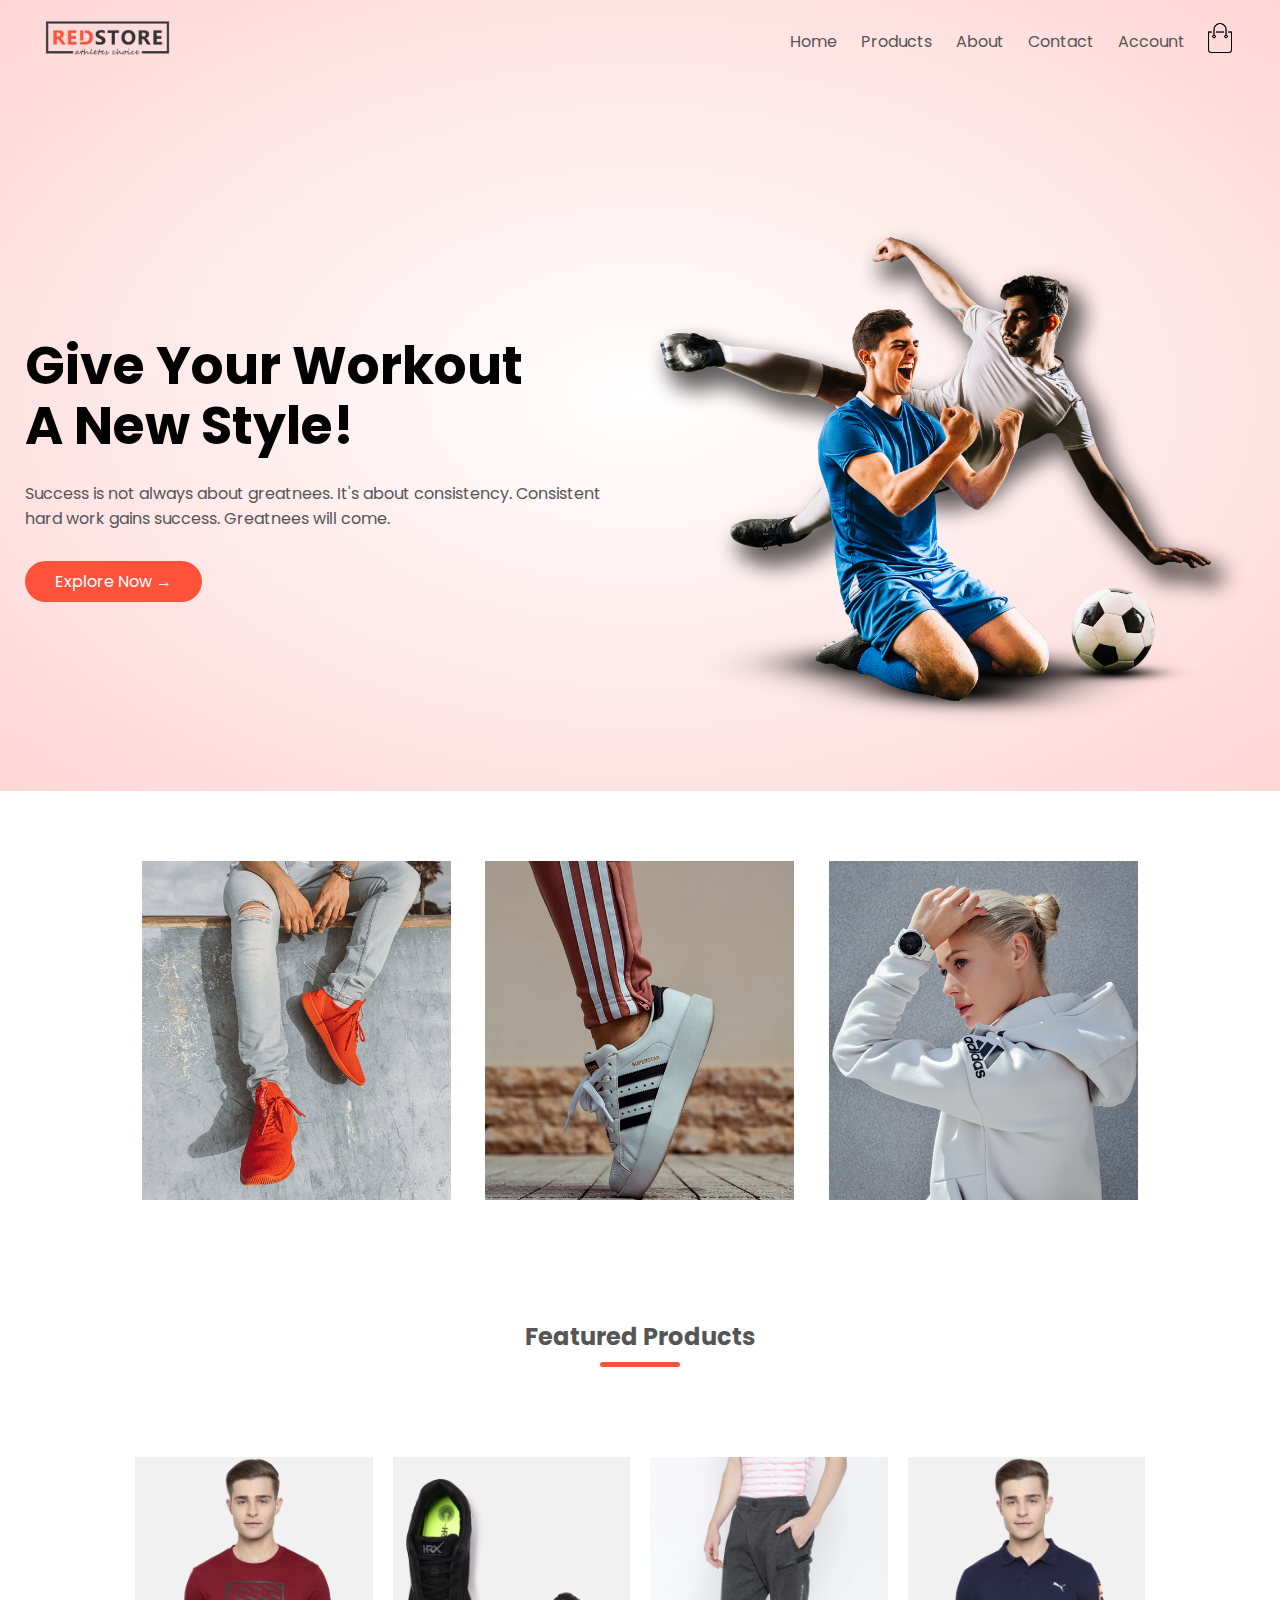
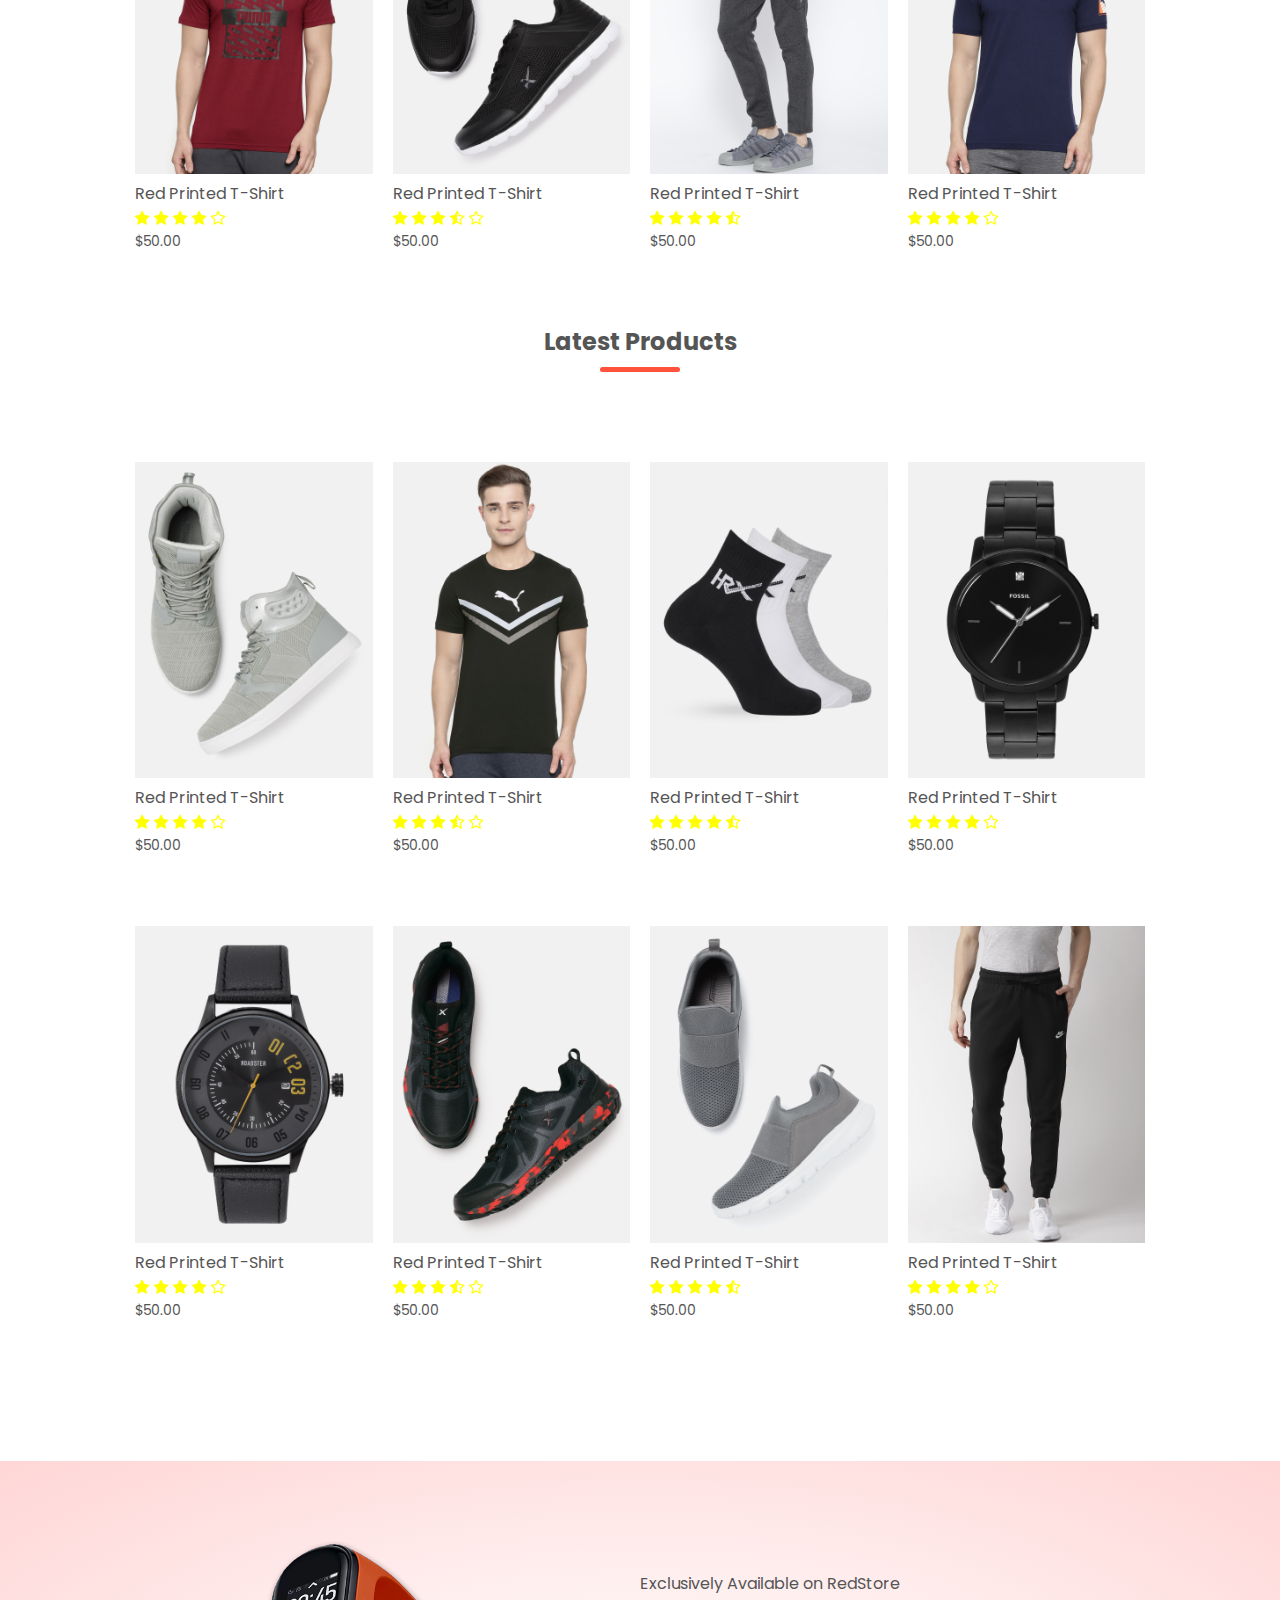
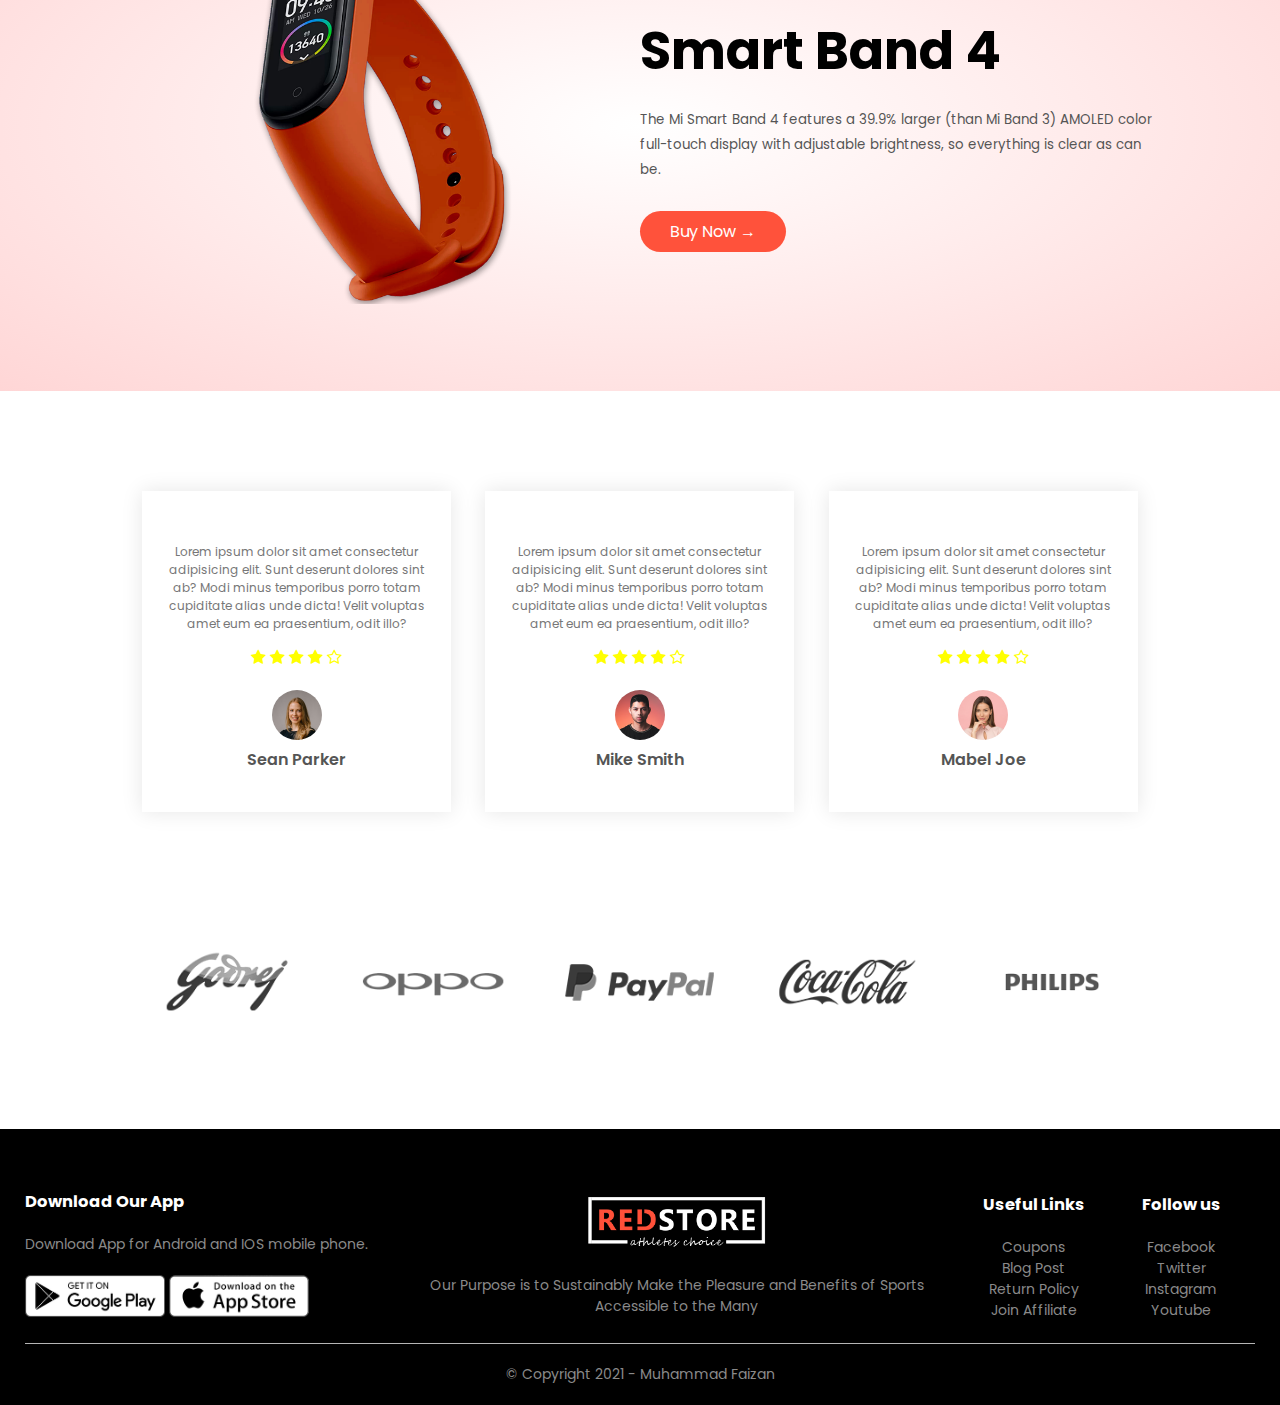
<file: index.html>
<!DOCTYPE html>
<html lang="en">

<head>
    <meta charset="UTF-8">
    <meta http-equiv="X-UA-Compatible" content="IE=edge">
    <meta name="viewport" content="width=device-width, initial-scale=1.0">
    <title>RedStore</title>
    <link rel="stylesheet" href="style.css">

    <!-- Google font link-->
    <link rel="preconnect" href="https://fonts.googleapis.com">
    <link rel="preconnect" href="https://fonts.gstatic.com" crossorigin>
    <link href="https://fonts.googleapis.com/css2?family=Poppins:wght@300;400;500;600;700&display=swap"
        rel="stylesheet">


    <!-- Font Awesome Link -->
    <link rel="stylesheet" href="https://cdnjs.cloudflare.com/ajax/libs/font-awesome/4.7.0/css/font-awesome.min.css"
        integrity="sha256-eZrrJcwDc/3uDhsdt61sL2oOBY362qM3lon1gyExkL0=" crossorigin="anonymous" />
</head>

<body>
        <div class="header">
        <div class="container">
            <div class="navbar">
                <div class="logo">
                   <a href="index.html"> <img src="images/logo.png" width="125px"></a>
                </div>
                <nav>
                    <ul id="MenuItems">
                        <li><a href="index.html">Home</a></li>
                        <li><a href="products.html">Products</a></li>
                        <li><a href="#">About</a></li>
                        <li><a href="#">Contact</a></li>
                        <li><a href="account.html">Account</a></li>
                    </ul>
                </nav>
                <a href="cart.html"> <img src="images/cart.png" width="30px"></a>
                <img src="images/menu.png" class="menu-icon" onclick="menutoggle()">
            </div>

            <div class="row">
                <div class="col-2">
                    <h1>Give Your Workout <br /> A New Style!</h1>
                    <p>Success is not always about greatnees. It's about consistency. Consistent <br />hard work
                        gains success. Greatnees will come.</p>
                    <a href="" class="btn">Explore Now &#8594; </a>
                </div>
                <div class="col-2">
                    <img src="images/image1.png">
                </div>
            </div>
        </div>
    </div>

    <!-- -------------------Featured Categories--------------------------- -->

    <div class="categories">
        <div class="small-container">
            <div class="row">
                <div class="col-3">
                    <img src="images/category-1.jpg">
                </div>
                <div class="col-3">
                    <img src="images/category-2.jpg">
                </div>
                <div class="col-3">
                    <img src="images/category-3.jpg">
                </div>
            </div>
        </div>
    </div>


    <!-- -------------------Featured Products--------------------------- -->

    <div class="small-container">
        <h2 class="title">Featured Products</h2>
        <div class="row">
            <div class="col-4">
               <a href="productDetail.html"> <img src="images/product-1.jpg"></a>
               <a href="productDetail.html">  <h4>Red Printed T-Shirt</h4></a>
                <div class="rating">
                    <i class="fa fa-star"></i>
                    <i class="fa fa-star"></i>
                    <i class="fa fa-star"></i>
                    <i class="fa fa-star"></i>
                    <i class="fa fa-star-o"></i>
                </div>
                <p>$50.00</p>
            </div>
            <div class="col-4">
                <img src="images/product-2.jpg">
                <h4>Red Printed T-Shirt</h4>
                <div class="rating">
                    <i class="fa fa-star"></i>
                    <i class="fa fa-star"></i>
                    <i class="fa fa-star"></i>
                    <i class="fa fa-star-half-o"></i>
                    <i class="fa fa-star-o"></i>
                </div>
                <p>$50.00</p>
            </div>
            <div class="col-4">
                <img src="images/product-3.jpg">
                <h4>Red Printed T-Shirt</h4>
                <div class="rating">
                    <i class="fa fa-star"></i>
                    <i class="fa fa-star"></i>
                    <i class="fa fa-star"></i>
                    <i class="fa fa-star"></i>
                    <i class="fa fa-star-half-o"></i>
                </div>
                <p>$50.00</p>
            </div>
            <div class="col-4">
                <img src="images/product-4.jpg">
                <h4>Red Printed T-Shirt</h4>
                <div class="rating">
                    <i class="fa fa-star"></i>
                    <i class="fa fa-star"></i>
                    <i class="fa fa-star"></i>
                    <i class="fa fa-star"></i>
                    <i class="fa fa-star-o"></i>
                </div>
                <p>$50.00</p>
            </div>
        </div>

        <!-- -----------------------Latest Products---------------------------- -->

        <h2 class="title">Latest Products</h2>
        <div class="row">
            <div class="col-4">
                <img src="images/product-5.jpg">
                <h4>Red Printed T-Shirt</h4>
                <div class="rating">
                    <i class="fa fa-star"></i>
                    <i class="fa fa-star"></i>
                    <i class="fa fa-star"></i>
                    <i class="fa fa-star"></i>
                    <i class="fa fa-star-o"></i>
                </div>
                <p>$50.00</p>
            </div>
            <div class="col-4">
                <img src="images/product-6.jpg">
                <h4>Red Printed T-Shirt</h4>
                <div class="rating">
                    <i class="fa fa-star"></i>
                    <i class="fa fa-star"></i>
                    <i class="fa fa-star"></i>
                    <i class="fa fa-star-half-o"></i>
                    <i class="fa fa-star-o"></i>
                </div>
                <p>$50.00</p>
            </div>
            <div class="col-4">
                <img src="images/product-7.jpg">
                <h4>Red Printed T-Shirt</h4>
                <div class="rating">
                    <i class="fa fa-star"></i>
                    <i class="fa fa-star"></i>
                    <i class="fa fa-star"></i>
                    <i class="fa fa-star"></i>
                    <i class="fa fa-star-half-o"></i>
                </div>
                <p>$50.00</p>
            </div>
            <div class="col-4">
                <img src="images/product-8.jpg">
                <h4>Red Printed T-Shirt</h4>
                <div class="rating">
                    <i class="fa fa-star"></i>
                    <i class="fa fa-star"></i>
                    <i class="fa fa-star"></i>
                    <i class="fa fa-star"></i>
                    <i class="fa fa-star-o"></i>
                </div>
                <p>$50.00</p>
            </div>
        </div>

        <div class="row">
            <div class="col-4">
                <img src="images/product-9.jpg">
                <h4>Red Printed T-Shirt</h4>
                <div class="rating">
                    <i class="fa fa-star"></i>
                    <i class="fa fa-star"></i>
                    <i class="fa fa-star"></i>
                    <i class="fa fa-star"></i>
                    <i class="fa fa-star-o"></i>
                </div>
                <p>$50.00</p>
            </div>
            <div class="col-4">
                <img src="images/product-10.jpg">
                <h4>Red Printed T-Shirt</h4>
                <div class="rating">
                    <i class="fa fa-star"></i>
                    <i class="fa fa-star"></i>
                    <i class="fa fa-star"></i>
                    <i class="fa fa-star-half-o"></i>
                    <i class="fa fa-star-o"></i>
                </div>
                <p>$50.00</p>
            </div>
            <div class="col-4">
                <img src="images/product-11.jpg">
                <h4>Red Printed T-Shirt</h4>
                <div class="rating">
                    <i class="fa fa-star"></i>
                    <i class="fa fa-star"></i>
                    <i class="fa fa-star"></i>
                    <i class="fa fa-star"></i>
                    <i class="fa fa-star-half-o"></i>
                </div>
                <p>$50.00</p>
            </div>
            <div class="col-4">
                <img src="images/product-12.jpg">
                <h4>Red Printed T-Shirt</h4>
                <div class="rating">
                    <i class="fa fa-star"></i>
                    <i class="fa fa-star"></i>
                    <i class="fa fa-star"></i>
                    <i class="fa fa-star"></i>
                    <i class="fa fa-star-o"></i>
                </div>
                <p>$50.00</p>
            </div>
        </div>
    </div>

    <!-- -------------------------------Offers----------------------------->
    <div class="offer">
        <div class="small-container">
            <div class="row">
                <div class="col-2">
                    <img src="images/exclusive.png" class="offer-img">
                </div>

                <div class="col-2">
                    <p>Exclusively Available on RedStore</p>
                    <h1>Smart Band 4</h1>
                    <small>
                        The Mi Smart Band 4 features a 39.9% larger
                        (than Mi Band 3) AMOLED color full-touch display
                        with adjustable brightness, so everything is clear
                        as can be.
                    </small>
                    <br />
                    <a href="" class="btn">Buy Now &#8594</a>
                </div>
            </div>
        </div>
    </div>

    <!-- ---------------------------------Testimonials---------------------------------- -->

    <div class="testimonial">
        <div class="small-container">
            <div class="row">
                <div class="col-3">
                    <p>Lorem ipsum dolor sit amet consectetur adipisicing elit. Sunt deserunt dolores sint ab? Modi
                        minus temporibus porro totam cupiditate alias unde dicta! Velit voluptas amet eum ea
                        praesentium, odit illo?</p>
                    <div class="rating">
                        <i class="fa fa-star"></i>
                        <i class="fa fa-star"></i>
                        <i class="fa fa-star"></i>
                        <i class="fa fa-star"></i>
                        <i class="fa fa-star-o"></i>
                    </div>
                    <img src="images/user-1.png">
                    <h3>Sean Parker</h3>
                </div>
                <div class="col-3">
                    <p>Lorem ipsum dolor sit amet consectetur adipisicing elit. Sunt deserunt dolores sint ab? Modi
                        minus temporibus porro totam cupiditate alias unde dicta! Velit voluptas amet eum ea
                        praesentium, odit illo?</p>
                    <div class="rating">
                        <i class="fa fa-star"></i>
                        <i class="fa fa-star"></i>
                        <i class="fa fa-star"></i>
                        <i class="fa fa-star"></i>
                        <i class="fa fa-star-o"></i>
                    </div>
                    <img src="images/user-2.png">
                    <h3>Mike Smith</h3>
                </div>
                <div class="col-3">
                    <p>Lorem ipsum dolor sit amet consectetur adipisicing elit. Sunt deserunt dolores sint ab? Modi
                        minus temporibus porro totam cupiditate alias unde dicta! Velit voluptas amet eum ea
                        praesentium, odit illo?</p>
                    <div class="rating">
                        <i class="fa fa-star"></i>
                        <i class="fa fa-star"></i>
                        <i class="fa fa-star"></i>
                        <i class="fa fa-star"></i>
                        <i class="fa fa-star-o"></i>
                    </div>
                    <img src="images/user-3.png">
                    <h3>Mabel Joe</h3>
                </div>
            </div>
        </div>
    </div>

    <!-- --------------------------------Brands------------------------------ -->

    <div class="brands">
        <div class="small-container">
            <div class="row">
                <div class="col-5">
                    <img src="images/logo-godrej.png" alt="">
                </div>
                <div class="col-5">
                    <img src="images/logo-oppo.png" alt="">
                </div>
                <div class="col-5">
                    <img src="images/logo-paypal.png" alt="">
                </div>
                <div class="col-5">
                    <img src="images/logo-coca-cola.png" alt="">
                </div>
                <div class="col-5">
                    <img src="images/logo-philips.png" alt="">
                </div>
            </div>
        </div>
    </div>

    <!-- ----------------------------------Footer----------------------------- -->
    <div class="footer">
        <div class="container">
            <div class="row">
                <div class="footer-col-1">
                    <h3>Download Our App</h3>
                    <p>Download App for Android and IOS mobile phone.</p>
                    <div class="app-logo">
                        <img src="images/play-store.png">
                        <img src="images/app-store.png" >
                    </div>
                </div>
                <div class="footer-col-2">
                    <img src="images/logo-white.png" alt="">
                    <p>Our Purpose is to Sustainably Make the Pleasure and Benefits of 
                        Sports Accessible to the Many</p>
                </div>
                <div class="footer-col-3">
                    <h3>Useful Links</h3>
                    <ul>
                        <li>Coupons</li>
                        <li>Blog Post</li>
                        <li>Return Policy</li>
                        <li>Join Affiliate</li>
                    </ul>
                </div>
                <div class="footer-col-4">
                    <h3>Follow us</h3>
                    <ul>
                        <li>Facebook</li>
                        <li>Twitter</li>
                        <li>Instagram</li>
                        <li>Youtube</li>
                    </ul>
                </div>
            </div>
            <hr />
            <p class="copyright">&copy; Copyright 2021 - Muhammad Faizan</p>
        </div>
    </div>



















    <script src="app.js"></script>
</body>

</html>
</file>
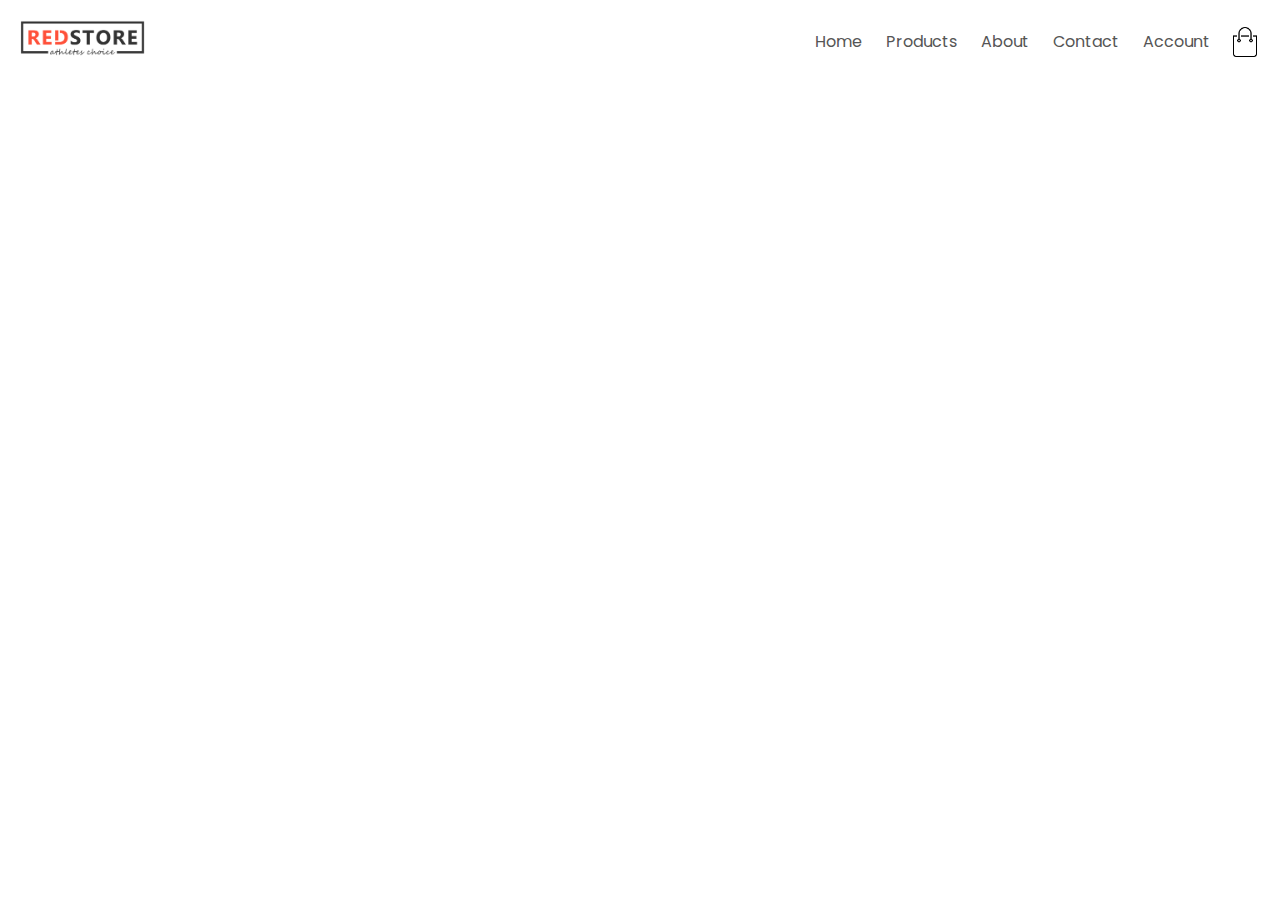
<file: about.html>
<!DOCTYPE html>
<html lang="en">
<head>
    <meta charset="UTF-8">
    <meta http-equiv="X-UA-Compatible" content="IE=edge">
    <meta name="viewport" content="width=device-width, initial-scale=1.0">
    <title>All Products - RedStore</title>
    <link rel="stylesheet" href="about.css">

     <!-- Google font link-->
     <link rel="preconnect" href="https://fonts.googleapis.com">
     <link rel="preconnect" href="https://fonts.gstatic.com" crossorigin>
     <link href="https://fonts.googleapis.com/css2?family=Poppins:wght@300;400;500;600;700&display=swap"
         rel="stylesheet">
 
 
     <!-- Font Awesome Link -->
     <link rel="stylesheet" href="https://cdnjs.cloudflare.com/ajax/libs/font-awesome/4.7.0/css/font-awesome.min.css"
         integrity="sha256-eZrrJcwDc/3uDhsdt61sL2oOBY362qM3lon1gyExkL0=" crossorigin="anonymous" />
</head>
<body>
    <div class="header">
        <div class="container">
            <div class="navbar">
                <div class="logo">
                    <img src="images/logo.png" width="125px">
                </div>
                <nav>
                    <ul id="MenuItems">
                        <li><a href="index.html">Home</a></li>
                        <li><a href="products.html">Products</a></li>
                        <li><a href="about.html">About</a></li>
                        <li><a href="contact.html">Contact</a></li>
                        <li><a href="account.html">Account</a></li>
                    </ul>
                </nav>
                <img src="images/cart.png" width="30px">
                <img src="images/menu.png" class="menu-icon" onclick="menutoggle()">
            </div>
        </div>
    </div>




































    <script src="about.js"></script>
</body>
</html>
</file>
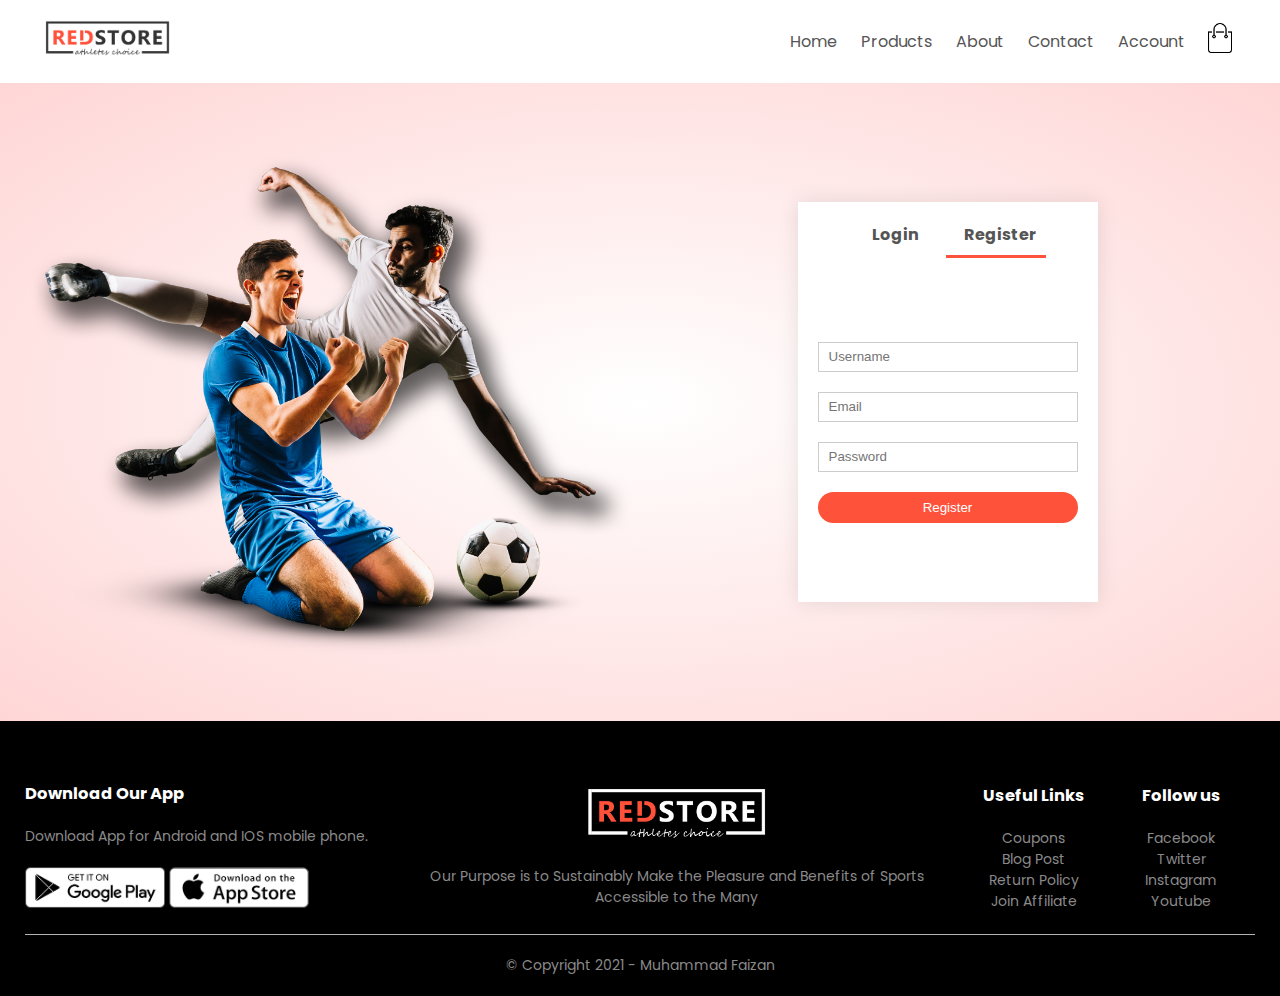
<file: account.html>
<!DOCTYPE html>
<html lang="en">
<head>
    <meta charset="UTF-8">
    <meta http-equiv="X-UA-Compatible" content="IE=edge">
    <meta name="viewport" content="width=device-width, initial-scale=1.0">
    <title>Account - RedStore</title>
    <link rel="stylesheet" href="account.css">

     <!-- Google font link-->
     <link rel="preconnect" href="https://fonts.googleapis.com">
     <link rel="preconnect" href="https://fonts.gstatic.com" crossorigin>
     <link href="https://fonts.googleapis.com/css2?family=Poppins:wght@300;400;500;600;700&display=swap"
         rel="stylesheet">
 
 
     <!-- Font Awesome Link -->
     <link rel="stylesheet" href="https://cdnjs.cloudflare.com/ajax/libs/font-awesome/4.7.0/css/font-awesome.min.css"
         integrity="sha256-eZrrJcwDc/3uDhsdt61sL2oOBY362qM3lon1gyExkL0=" crossorigin="anonymous" />
</head>
<body>
    <div class="header">
        <div class="container">
            <div class="navbar">
                <div class="logo">
                    <a href="index.html"> <img src="images/logo.png" width="125px"></a>
                </div>
                <nav>
                    <ul id="MenuItems">
                        <li><a href="index.html">Home</a></li>
                        <li><a href="products.html">Products</a></li>
                        <li><a href="#">About</a></li>
                        <li><a href="#">Contact</a></li>
                        <li><a href="account.html">Account</a></li>
                    </ul>
                </nav>
               <a href="cart.html"> <img src="images/cart.png" width="30px"></a>
                <img src="images/menu.png" class="menu-icon" onclick="menutoggle()">
            </div>
        </div>
    </div>

    <!-- ----------------------Account Page-------------------------- -->

    <div class="account-page">
        <div class="container">
            <div class="row">
                <div class="col-2">
                    <img src="images/image1.png" width="100%">
                </div>
                <div class="col-2">
                    <div class="form-container">
                        <div class="form-btn">
                            <span onclick="login()">Login</span>
                            <span onclick="register()">Register</span>
                            <hr id="Indicator">
                        </div>
                        <form id="LoginForm">
                            <input type="text" placeholder="Username">
                            <input type="password" placeholder="Password">
                            <button type="submit" class="btn">Login</button>
                            <a href="">Forgot password</a>
                        </form>
                        <form id="RegForm">
                            <input type="text" placeholder="Username">
                            <input type="email" placeholder="Email">
                            <input type="password" placeholder="Password">
                            <button type="submit" class="btn">Register</button>
                        </form>
                    </div>
                </div>
            </div>
        </div>
    </div>




    
    <!-- ----------------------------------Footer----------------------------- -->
    <div class="footer">
        <div class="container">
            <div class="row">
                <div class="footer-col-1">
                    <h3>Download Our App</h3>
                    <p>Download App for Android and IOS mobile phone.</p>
                    <div class="app-logo">
                        <img src="images/play-store.png">
                        <img src="images/app-store.png" >
                    </div>
                </div>
                <div class="footer-col-2">
                    <img src="images/logo-white.png" alt="">
                    <p>Our Purpose is to Sustainably Make the Pleasure and Benefits of 
                        Sports Accessible to the Many</p>
                </div>
                <div class="footer-col-3">
                    <h3>Useful Links</h3>
                    <ul>
                        <li>Coupons</li>
                        <li>Blog Post</li>
                        <li>Return Policy</li>
                        <li>Join Affiliate</li>
                    </ul>
                </div>
                <div class="footer-col-4">
                    <h3>Follow us</h3>
                    <ul>
                        <li>Facebook</li>
                        <li>Twitter</li>
                        <li>Instagram</li>
                        <li>Youtube</li>
                    </ul>
                </div>
            </div>
            <hr />
            <p class="copyright">&copy; Copyright 2021 - Muhammad Faizan</p>
        </div>
    </div>































    <script src="account.js"></script>
</body>
</html>
</file>
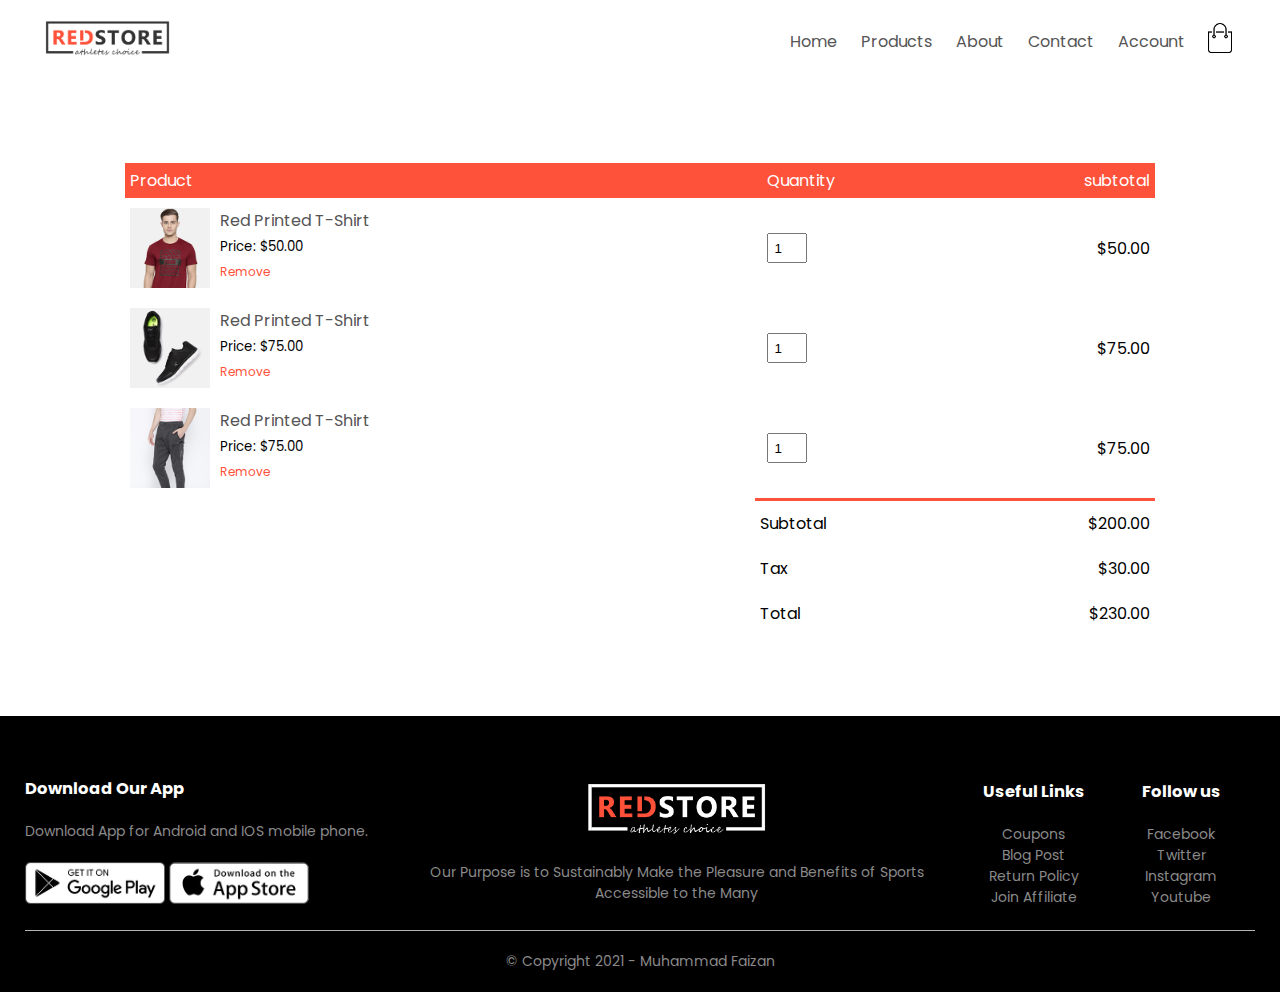
<file: cart.html>
<!DOCTYPE html>
<html lang="en">
<head>
    <meta charset="UTF-8">
    <meta http-equiv="X-UA-Compatible" content="IE=edge">
    <meta name="viewport" content="width=device-width, initial-scale=1.0">
    <title>Cart - RedStore</title>
    <link rel="stylesheet" href="cart.css">

     <!-- Google font link-->
     <link rel="preconnect" href="https://fonts.googleapis.com">
     <link rel="preconnect" href="https://fonts.gstatic.com" crossorigin>
     <link href="https://fonts.googleapis.com/css2?family=Poppins:wght@300;400;500;600;700&display=swap"
         rel="stylesheet">
 
 
     <!-- Font Awesome Link -->
     <link rel="stylesheet" href="https://cdnjs.cloudflare.com/ajax/libs/font-awesome/4.7.0/css/font-awesome.min.css"
         integrity="sha256-eZrrJcwDc/3uDhsdt61sL2oOBY362qM3lon1gyExkL0=" crossorigin="anonymous" />
</head>
<body>
    <div class="header">
        <div class="container">
            <div class="navbar">
                <div class="logo">
                    <a href="index.html"> <img src="images/logo.png" width="125px"></a>
                </div>
                <nav>
                    <ul id="MenuItems">
                        <li><a href="index.html">Home</a></li>
                        <li><a href="products.html">Products</a></li>
                        <li><a href="#">About</a></li>
                        <li><a href="#">Contact</a></li>
                        <li><a href="account.html">Account</a></li>
                    </ul>
                </nav>
                <a href="cart.html"> <img src="images/cart.png" width="30px"></a>
                <img src="images/menu.png" class="menu-icon" onclick="menutoggle()">
            </div>
        </div>
    </div>

    <!-- ------------------------Cart Items Details-------------------- -->
    <div class="small-container cart-page">
        <table>
            <tr>
                <th>Product</th>
                <th>Quantity</th>
                <th>subtotal</th>
            </tr>
            <tr>
                <td>
                    <div class="cart-info">
                        <img src="images/buy-1.jpg">
                        <div>
                            <p>Red Printed T-Shirt</p>
                            <small>Price: $50.00</small>
                            <br />
                            <a href="">Remove</a>
                        </div>
                    </div>
                </td>
                <td><input type="number" value="1"></td>
                <td>$50.00</td>
            </tr>
            <tr>
                <td>
                    <div class="cart-info">
                        <img src="images/buy-2.jpg">
                        <div>
                            <p>Red Printed T-Shirt</p>
                            <small>Price: $75.00</small>
                            <br />
                            <a href="">Remove</a>
                        </div>
                    </div>
                </td>
                <td><input type="number" value="1"></td>
                <td>$75.00</td>
            </tr>
            <tr>
                <td>
                    <div class="cart-info">
                        <img src="images/buy-3.jpg">
                        <div>
                            <p>Red Printed T-Shirt</p>
                            <small>Price: $75.00</small>
                            <br />
                            <a href="">Remove</a>
                        </div>
                    </div>
                </td>
                <td><input type="number" value="1"></td>
                <td>$75.00</td>
            </tr>
        </table>

        <div class="total-price">
            <table>
                <tr>
                    <td>Subtotal</td>
                    <td>$200.00</td>
                </tr>
                <tr>
                    <td>Tax</td>
                    <td>$30.00</td>
                </tr>
                <tr>
                    <td>Total</td>
                    <td>$230.00</td>
                </tr>
            </table>
        </div>







    </div>
    





    <!-- ----------------------------------Footer----------------------------- -->
    <div class="footer">
        <div class="container">
            <div class="row">
                <div class="footer-col-1">
                    <h3>Download Our App</h3>
                    <p>Download App for Android and IOS mobile phone.</p>
                    <div class="app-logo">
                        <img src="images/play-store.png">
                        <img src="images/app-store.png" >
                    </div>
                </div>
                <div class="footer-col-2">
                    <img src="images/logo-white.png" alt="">
                    <p>Our Purpose is to Sustainably Make the Pleasure and Benefits of 
                        Sports Accessible to the Many</p>
                </div>
                <div class="footer-col-3">
                    <h3>Useful Links</h3>
                    <ul>
                        <li>Coupons</li>
                        <li>Blog Post</li>
                        <li>Return Policy</li>
                        <li>Join Affiliate</li>
                    </ul>
                </div>
                <div class="footer-col-4">
                    <h3>Follow us</h3>
                    <ul>
                        <li>Facebook</li>
                        <li>Twitter</li>
                        <li>Instagram</li>
                        <li>Youtube</li>
                    </ul>
                </div>
            </div>
            <hr />
            <p class="copyright">&copy; Copyright 2021 - Muhammad Faizan</p>
        </div>
    </div>































    <script src="cart.js"></script>
</body>
</html>
</file>
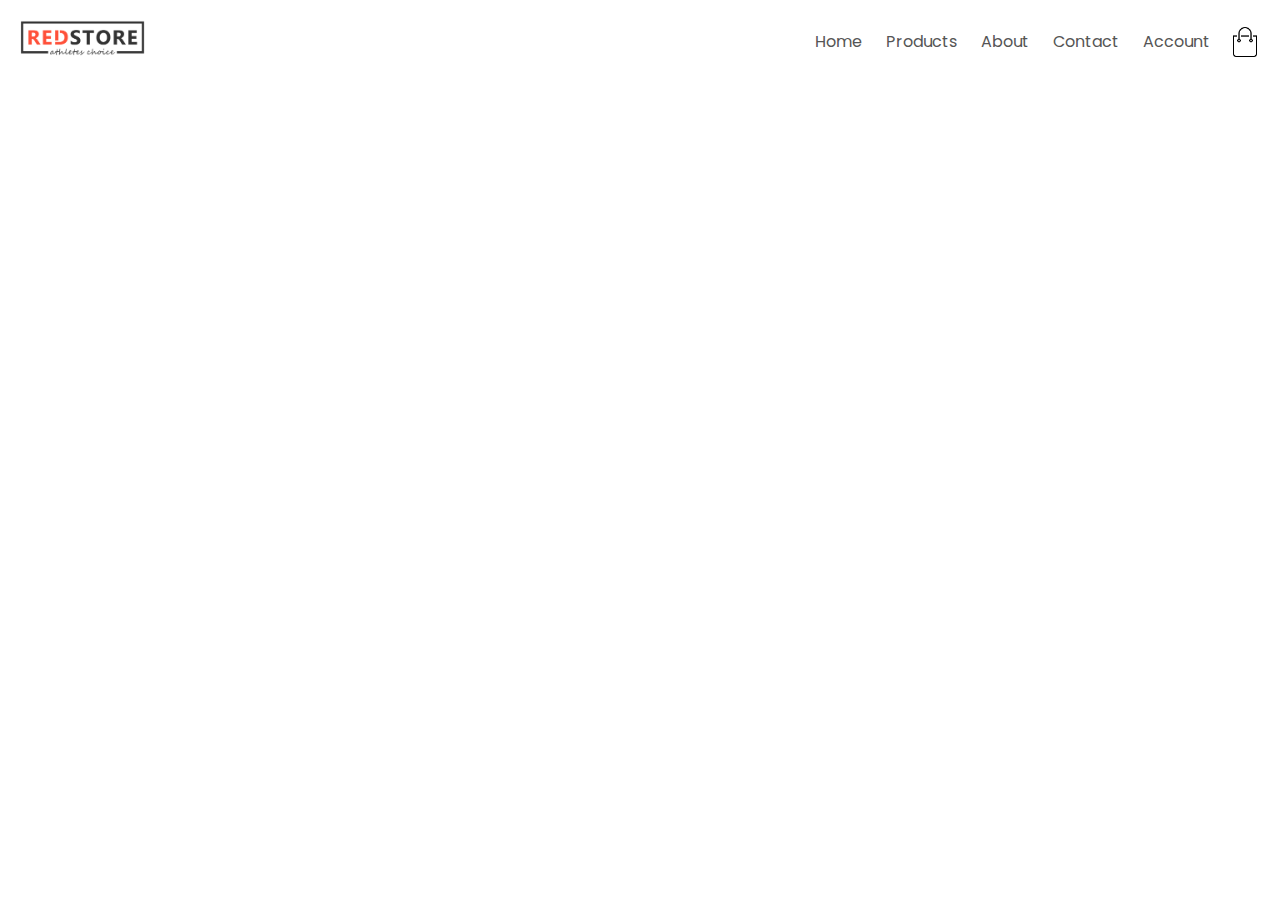
<file: contact.html>
<!DOCTYPE html>
<html lang="en">
<head>
    <meta charset="UTF-8">
    <meta http-equiv="X-UA-Compatible" content="IE=edge">
    <meta name="viewport" content="width=device-width, initial-scale=1.0">
    <title>All Products - RedStore</title>
    <link rel="stylesheet" href="contact.css">

     <!-- Google font link-->
     <link rel="preconnect" href="https://fonts.googleapis.com">
     <link rel="preconnect" href="https://fonts.gstatic.com" crossorigin>
     <link href="https://fonts.googleapis.com/css2?family=Poppins:wght@300;400;500;600;700&display=swap"
         rel="stylesheet">
 
 
     <!-- Font Awesome Link -->
     <link rel="stylesheet" href="https://cdnjs.cloudflare.com/ajax/libs/font-awesome/4.7.0/css/font-awesome.min.css"
         integrity="sha256-eZrrJcwDc/3uDhsdt61sL2oOBY362qM3lon1gyExkL0=" crossorigin="anonymous" />
</head>
<body>
    <div class="header">
        <div class="container">
            <div class="navbar">
                <div class="logo">
                    <img src="images/logo.png" width="125px">
                </div>
                <nav>
                    <ul id="MenuItems">
                        <li><a href="index.html">Home</a></li>
                        <li><a href="products.html">Products</a></li>
                        <li><a href="about.html">About</a></li>
                        <li><a href="contact.html">Contact</a></li>
                        <li><a href="account.html">Account</a></li>
                    </ul>
                </nav>
                <img src="images/cart.png" width="30px">
                <img src="images/menu.png" class="menu-icon" onclick="menutoggle()">
            </div>
        </div>
    </div>




































    <script src="contact.js"></script>
</body>
</html>
</file>
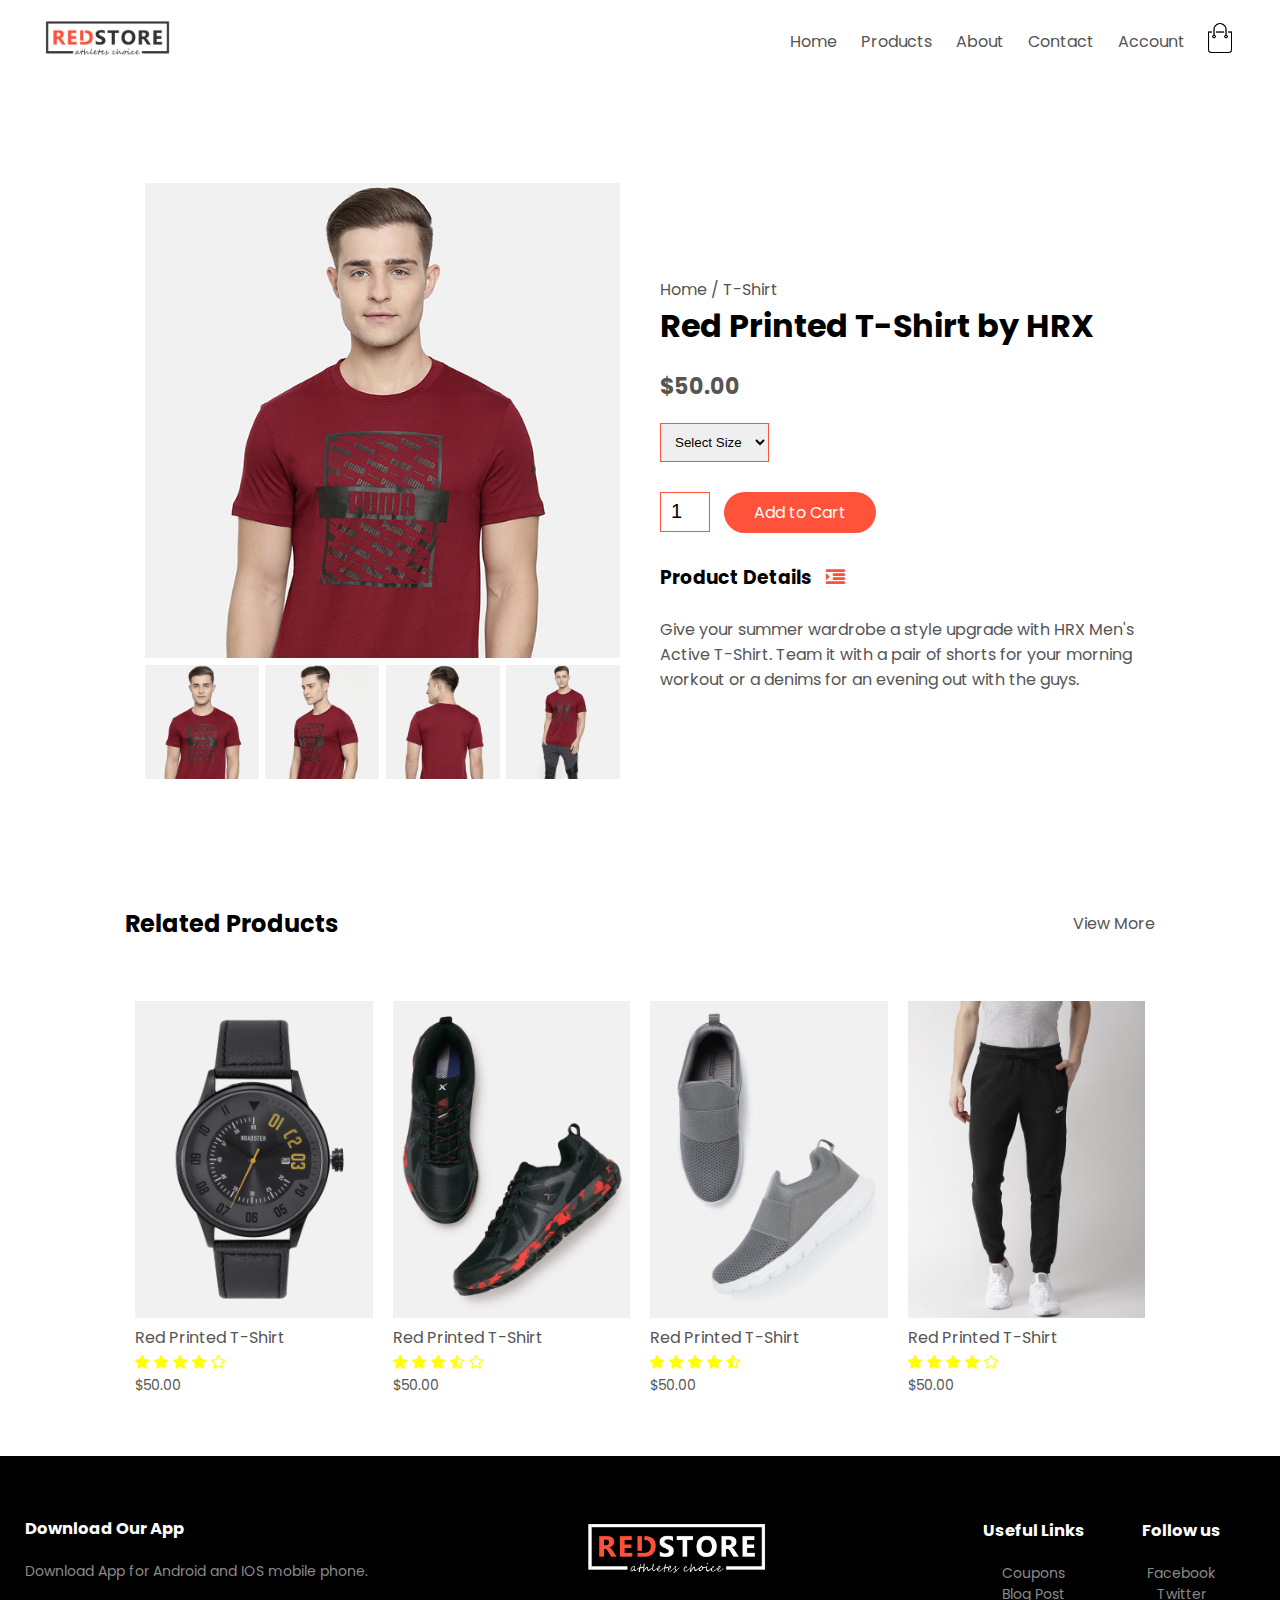
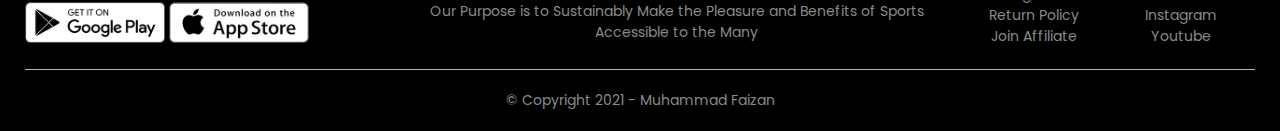
<file: productDetail.html>
<!DOCTYPE html>
<html lang="en">
<head>
    <meta charset="UTF-8">
    <meta http-equiv="X-UA-Compatible" content="IE=edge">
    <meta name="viewport" content="width=device-width, initial-scale=1.0">
    <title>All Products - RedStore</title>
    <link rel="stylesheet" href="productDetail.css">

     <!-- Google font link-->
     <link rel="preconnect" href="https://fonts.googleapis.com">
     <link rel="preconnect" href="https://fonts.gstatic.com" crossorigin>
     <link href="https://fonts.googleapis.com/css2?family=Poppins:wght@300;400;500;600;700&display=swap"
         rel="stylesheet">
 
 
     <!-- Font Awesome Link -->
     <link rel="stylesheet" href="https://cdnjs.cloudflare.com/ajax/libs/font-awesome/4.7.0/css/font-awesome.min.css"
         integrity="sha256-eZrrJcwDc/3uDhsdt61sL2oOBY362qM3lon1gyExkL0=" crossorigin="anonymous" />
</head>
<body>
    <div class="header">
        <div class="container">
            <div class="navbar">
                <div class="logo">
                    <a href="index.html"> <img src="images/logo.png" width="125px"></a>
                </div>
                <nav>
                    <ul id="MenuItems">
                        <li><a href="index.html">Home</a></li>
                        <li><a href="products.html">Products</a></li>
                        <li><a href="#">About</a></li>
                        <li><a href="#">Contact</a></li>
                        <li><a href="account.html">Account</a></li>
                    </ul>
                </nav>
               <a href="cart.html"><img src="images/cart.png" width="30px"></a>
                <img src="images/menu.png" class="menu-icon" onclick="menutoggle()">
            </div>
        </div>
    </div>

    <!-- --------------------Single Product Details------------------------- -->
    <div class="small-container single-product">
        <div class="row">
            <div class="col-2">
                <img src="images/gallery-1.jpg" width="100%" id="ProductImg">

                <div class="small-img-row">
                    <div class="small-img-col">
                        <img src="images/gallery-1.jpg" width="100%" class="small-img">
                    </div>
                    <div class="small-img-col">
                        <img src="images/gallery-2.jpg" width="100%" class="small-img">
                    </div>
                    <div class="small-img-col">
                        <img src="images/gallery-3.jpg" width="100%" class="small-img">
                    </div>
                    <div class="small-img-col">
                        <img src="images/gallery-4.jpg" width="100%" class="small-img">
                    </div>
                </div>

            </div>


            <div class="col-2">
                <p>Home / T-Shirt</p>
                <h1>Red Printed T-Shirt by HRX</h1>
                <h4>$50.00</h4>
                <select >
                    <option>Select Size</option>
                    <option>XXL</option>
                    <option>XL</option>
                    <option>Large</option>
                    <option>Medium</option>
                    <option>Small</option>
                </select>
                <input type="number" value="1">
                <a href="cart.html" class="btn">Add to Cart</a>

                <h3>Product Details <i class="fa fa-indent"></i></h3>
                <br />
                <p>Give your summer wardrobe a style upgrade with HRX  Men's 
                    Active T-Shirt. Team it with a pair of shorts for your
                    morning workout or a denims for an evening out with the guys.</p>
            </div>
        </div>
    </div>

    <!-- -----------------------------------Title------------------------- -->
    <div class="small-container">
        <div class="row row-2">
            <h2>Related Products</h2>
            <p>View More</p>
        </div>
    </div>




<!-- -------------------------Products------------------------ -->
<div class="small-container">
    
    <div class="row">
        <div class="col-4">
            <img src="images/product-9.jpg">
            <h4>Red Printed T-Shirt</h4>
            <div class="rating">
                <i class="fa fa-star"></i>
                <i class="fa fa-star"></i>
                <i class="fa fa-star"></i>
                <i class="fa fa-star"></i>
                <i class="fa fa-star-o"></i>
            </div>
            <p>$50.00</p>
        </div>
        <div class="col-4">
            <img src="images/product-10.jpg">
            <h4>Red Printed T-Shirt</h4>
            <div class="rating">
                <i class="fa fa-star"></i>
                <i class="fa fa-star"></i>
                <i class="fa fa-star"></i>
                <i class="fa fa-star-half-o"></i>
                <i class="fa fa-star-o"></i>
            </div>
            <p>$50.00</p>
        </div>
        <div class="col-4">
            <img src="images/product-11.jpg">
            <h4>Red Printed T-Shirt</h4>
            <div class="rating">
                <i class="fa fa-star"></i>
                <i class="fa fa-star"></i>
                <i class="fa fa-star"></i>
                <i class="fa fa-star"></i>
                <i class="fa fa-star-half-o"></i>
            </div>
            <p>$50.00</p>
        </div>
        <div class="col-4">
            <img src="images/product-12.jpg">
            <h4>Red Printed T-Shirt</h4>
            <div class="rating">
                <i class="fa fa-star"></i>
                <i class="fa fa-star"></i>
                <i class="fa fa-star"></i>
                <i class="fa fa-star"></i>
                <i class="fa fa-star-o"></i>
            </div>
            <p>$50.00</p>
        </div>
    </div>
    
</div>

</div>






    <!-- ----------------------------------Footer----------------------------- -->
    <div class="footer">
        <div class="container">
            <div class="row">
                <div class="footer-col-1">
                    <h3>Download Our App</h3>
                    <p>Download App for Android and IOS mobile phone.</p>
                    <div class="app-logo">
                        <img src="images/play-store.png">
                        <img src="images/app-store.png" >
                    </div>
                </div>
                <div class="footer-col-2">
                    <img src="images/logo-white.png" alt="">
                    <p>Our Purpose is to Sustainably Make the Pleasure and Benefits of 
                        Sports Accessible to the Many</p>
                </div>
                <div class="footer-col-3">
                    <h3>Useful Links</h3>
                    <ul>
                        <li>Coupons</li>
                        <li>Blog Post</li>
                        <li>Return Policy</li>
                        <li>Join Affiliate</li>
                    </ul>
                </div>
                <div class="footer-col-4">
                    <h3>Follow us</h3>
                    <ul>
                        <li>Facebook</li>
                        <li>Twitter</li>
                        <li>Instagram</li>
                        <li>Youtube</li>
                    </ul>
                </div>
            </div>
            <hr />
            <p class="copyright">&copy; Copyright 2021 - Muhammad Faizan</p>
        </div>
    </div>































    <script src="productDetail.js"></script>
</body>
</html>
</file>
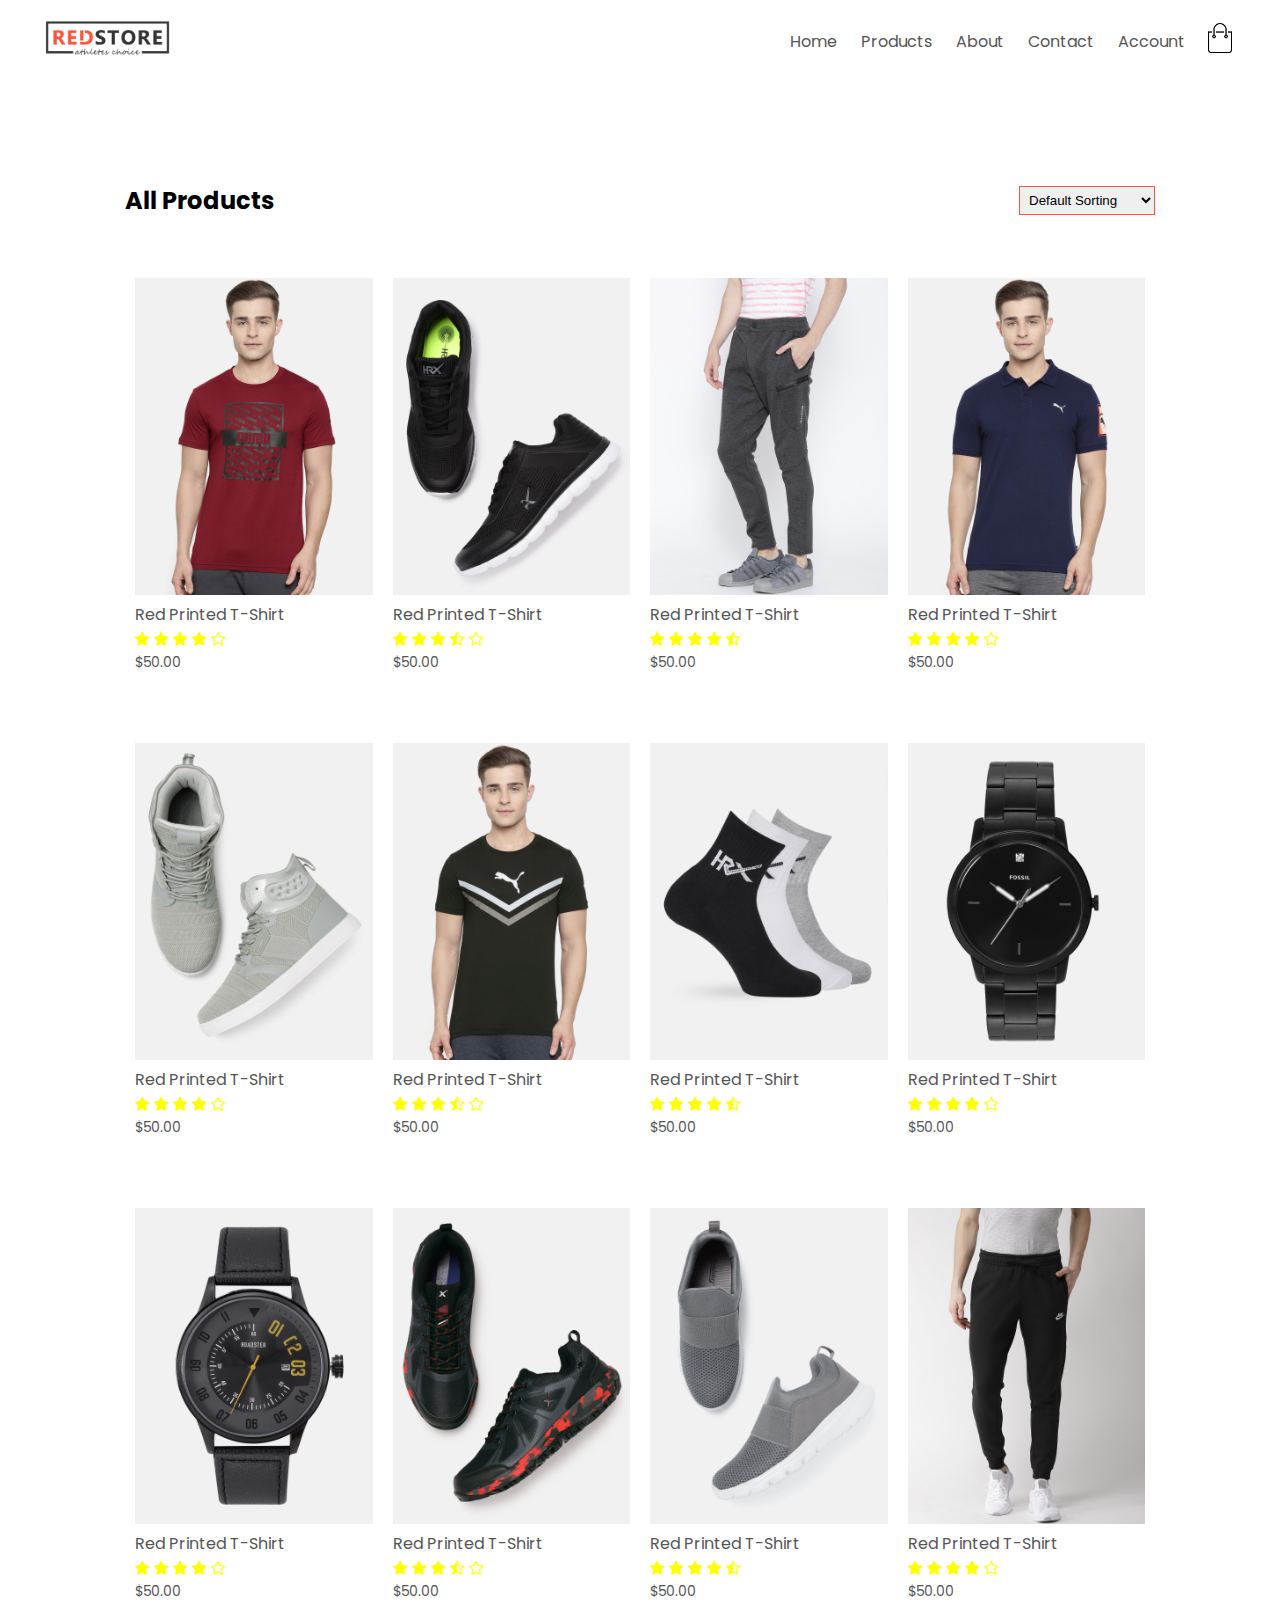
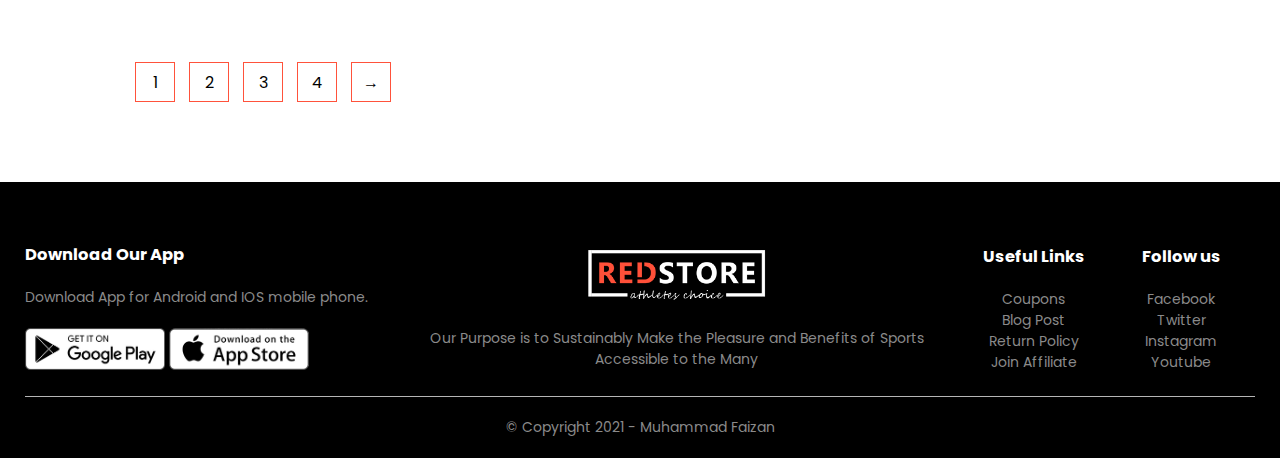
<file: products.html>
<!DOCTYPE html>
<html lang="en">
<head>
    <meta charset="UTF-8">
    <meta http-equiv="X-UA-Compatible" content="IE=edge">
    <meta name="viewport" content="width=device-width, initial-scale=1.0">
    <title>All Products - RedStore</title>
    <link rel="stylesheet" href="products.css">

     <!-- Google font link-->
     <link rel="preconnect" href="https://fonts.googleapis.com">
     <link rel="preconnect" href="https://fonts.gstatic.com" crossorigin>
     <link href="https://fonts.googleapis.com/css2?family=Poppins:wght@300;400;500;600;700&display=swap"
         rel="stylesheet">
 
 
     <!-- Font Awesome Link -->
     <link rel="stylesheet" href="https://cdnjs.cloudflare.com/ajax/libs/font-awesome/4.7.0/css/font-awesome.min.css"
         integrity="sha256-eZrrJcwDc/3uDhsdt61sL2oOBY362qM3lon1gyExkL0=" crossorigin="anonymous" />
</head>
<body>
    <div class="header">
        <div class="container">
            <div class="navbar">
                <div class="logo">
                    <a href="index.html"> <img src="images/logo.png" width="125px"></a>
                </div>
                <nav>
                    <ul id="MenuItems">
                        <li><a href="index.html">Home</a></li>
                        <li><a href="products.html">Products</a></li>
                        <li><a href="#">About</a></li>
                        <li><a href="#">Contact</a></li>
                        <li><a href="account.html">Account</a></li>
                    </ul>
                </nav>
                <a href="cart.html"> <img src="images/cart.png" width="30px"></a>
                <img src="images/menu.png" class="menu-icon" onclick="menutoggle()">
            </div>
        </div>
    </div>




<div class="small-container">
    <div class="row row-2">
        <h2>All Products</h2>
        <select>
            <option >Default Sorting</option>
            <option >Sort by price</option>
            <option >Sort by popularity</option>
            <option >Sort by rating</option>
            <option >Sort by sale</option>
        </select>
    </div>
    
    <div class="row">
        <div class="col-4">
            <a href="productDetail.html"> <img src="images/product-1.jpg"></a>
               <a href="productDetail.html">  <h4>Red Printed T-Shirt</h4></a>
            <div class="rating">
                <i class="fa fa-star"></i>
                <i class="fa fa-star"></i>
                <i class="fa fa-star"></i>
                <i class="fa fa-star"></i>
                <i class="fa fa-star-o"></i>
            </div>
            <p>$50.00</p>
        </div>
        <div class="col-4">
            <img src="images/product-2.jpg">
            <h4>Red Printed T-Shirt</h4>
            <div class="rating">
                <i class="fa fa-star"></i>
                <i class="fa fa-star"></i>
                <i class="fa fa-star"></i>
                <i class="fa fa-star-half-o"></i>
                <i class="fa fa-star-o"></i>
            </div>
            <p>$50.00</p>
        </div>
        <div class="col-4">
            <img src="images/product-3.jpg">
            <h4>Red Printed T-Shirt</h4>
            <div class="rating">
                <i class="fa fa-star"></i>
                <i class="fa fa-star"></i>
                <i class="fa fa-star"></i>
                <i class="fa fa-star"></i>
                <i class="fa fa-star-half-o"></i>
            </div>
            <p>$50.00</p>
        </div>
        <div class="col-4">
            <img src="images/product-4.jpg">
            <h4>Red Printed T-Shirt</h4>
            <div class="rating">
                <i class="fa fa-star"></i>
                <i class="fa fa-star"></i>
                <i class="fa fa-star"></i>
                <i class="fa fa-star"></i>
                <i class="fa fa-star-o"></i>
            </div>
            <p>$50.00</p>
        </div>
    </div>
    <div class="row">
        <div class="col-4">
            <img src="images/product-5.jpg">
            <h4>Red Printed T-Shirt</h4>
            <div class="rating">
                <i class="fa fa-star"></i>
                <i class="fa fa-star"></i>
                <i class="fa fa-star"></i>
                <i class="fa fa-star"></i>
                <i class="fa fa-star-o"></i>
            </div>
            <p>$50.00</p>
        </div>
        <div class="col-4">
            <img src="images/product-6.jpg">
            <h4>Red Printed T-Shirt</h4>
            <div class="rating">
                <i class="fa fa-star"></i>
                <i class="fa fa-star"></i>
                <i class="fa fa-star"></i>
                <i class="fa fa-star-half-o"></i>
                <i class="fa fa-star-o"></i>
            </div>
            <p>$50.00</p>
        </div>
        <div class="col-4">
            <img src="images/product-7.jpg">
            <h4>Red Printed T-Shirt</h4>
            <div class="rating">
                <i class="fa fa-star"></i>
                <i class="fa fa-star"></i>
                <i class="fa fa-star"></i>
                <i class="fa fa-star"></i>
                <i class="fa fa-star-half-o"></i>
            </div>
            <p>$50.00</p>
        </div>
        <div class="col-4">
            <img src="images/product-8.jpg">
            <h4>Red Printed T-Shirt</h4>
            <div class="rating">
                <i class="fa fa-star"></i>
                <i class="fa fa-star"></i>
                <i class="fa fa-star"></i>
                <i class="fa fa-star"></i>
                <i class="fa fa-star-o"></i>
            </div>
            <p>$50.00</p>
        </div>
    </div>

    <div class="row">
        <div class="col-4">
            <img src="images/product-9.jpg">
            <h4>Red Printed T-Shirt</h4>
            <div class="rating">
                <i class="fa fa-star"></i>
                <i class="fa fa-star"></i>
                <i class="fa fa-star"></i>
                <i class="fa fa-star"></i>
                <i class="fa fa-star-o"></i>
            </div>
            <p>$50.00</p>
        </div>
        <div class="col-4">
            <img src="images/product-10.jpg">
            <h4>Red Printed T-Shirt</h4>
            <div class="rating">
                <i class="fa fa-star"></i>
                <i class="fa fa-star"></i>
                <i class="fa fa-star"></i>
                <i class="fa fa-star-half-o"></i>
                <i class="fa fa-star-o"></i>
            </div>
            <p>$50.00</p>
        </div>
        <div class="col-4">
            <img src="images/product-11.jpg">
            <h4>Red Printed T-Shirt</h4>
            <div class="rating">
                <i class="fa fa-star"></i>
                <i class="fa fa-star"></i>
                <i class="fa fa-star"></i>
                <i class="fa fa-star"></i>
                <i class="fa fa-star-half-o"></i>
            </div>
            <p>$50.00</p>
        </div>
        <div class="col-4">
            <img src="images/product-12.jpg">
            <h4>Red Printed T-Shirt</h4>
            <div class="rating">
                <i class="fa fa-star"></i>
                <i class="fa fa-star"></i>
                <i class="fa fa-star"></i>
                <i class="fa fa-star"></i>
                <i class="fa fa-star-o"></i>
            </div>
            <p>$50.00</p>
        </div>
    </div>
    <div class="page-btn">
        <span>1</span>
        <span>2</span>
        <span>3</span>
        <span>4</span>
        <span>&#8594;</span>
    </div>
</div>

</div>






    <!-- ----------------------------------Footer----------------------------- -->
    <div class="footer">
        <div class="container">
            <div class="row">
                <div class="footer-col-1">
                    <h3>Download Our App</h3>
                    <p>Download App for Android and IOS mobile phone.</p>
                    <div class="app-logo">
                        <img src="images/play-store.png">
                        <img src="images/app-store.png" >
                    </div>
                </div>
                <div class="footer-col-2">
                    <img src="images/logo-white.png" alt="">
                    <p>Our Purpose is to Sustainably Make the Pleasure and Benefits of 
                        Sports Accessible to the Many</p>
                </div>
                <div class="footer-col-3">
                    <h3>Useful Links</h3>
                    <ul>
                        <li>Coupons</li>
                        <li>Blog Post</li>
                        <li>Return Policy</li>
                        <li>Join Affiliate</li>
                    </ul>
                </div>
                <div class="footer-col-4">
                    <h3>Follow us</h3>
                    <ul>
                        <li>Facebook</li>
                        <li>Twitter</li>
                        <li>Instagram</li>
                        <li>Youtube</li>
                    </ul>
                </div>
            </div>
            <hr />
            <p class="copyright">&copy; Copyright 2021 - Muhammad Faizan</p>
        </div>
    </div>































    <script src="products.js"></script>
</body>
</html>
</file>
<file: style.css>
*{
    margin: 0;
    padding: 0;
    box-sizing: border-box;
}

body{
    font-family: 'Poppins', sans-serif;
}

/* -----------------------------Styling navbar------------------------------ */

.navbar{
    display: flex;
    align-items: center;
    padding: 20px;
}
nav{
    flex: 1;
    text-align: right;
}

nav ul {
    display: inline-block;
    list-style-type: none;
}

nav ul li {
    display: inline-block;
    margin-right: 20px;
}

a{
    text-decoration: none;
    color: #555;
}
p{
    color: #555 ;
}
/* ------------------------------------Menu Button Styling */

.menu-icon{
    width: 28px;
    margin-left: 20px;
    display: none;
}

/* ---------------------------Styling Content----------------------------- */


.container{
    max-width: 1300px;
    margin: auto;
    padding-left: 25px;
    padding-right: 25px;
}

.row{
    display: flex;
    align-items: center;
    flex-wrap: wrap;
    justify-content: space-around;
}

.col-2{
    flex-basis: 50%;
    min-width: 300px;
}
.col-2 img{
    max-width: 100%;
    padding: 50px 0;
}

.col-2 h1{
    font-size: 52px;
    line-height: 60px;
    margin: 25px 0;
}

/* -------------------------------Explore Now Button Styling-------------------------- */
.btn{
    display: inline-block;
    background-color: #ff523b;
    color: #fff;
    padding: 8px 30px;
    margin: 30px 0;
    border-radius: 30px;
    transition: background 0.5s;
}

.btn:hover{
    background: #563434;
}


/* ---------------------------Header styling -------------------------------*/
.header{
    background: radial-gradient(#fff,#ffd6d6);
}
.header .row{
    margin-top: 70px;
}

/* ----------------------Styling Featured Categories---------------------------- */

.categories{
    margin: 70px 0;
}

.small-container{
    max-width: 1080px;
    margin: auto;
    padding-left: 25px;
    padding-right: 25px;
}

.col-3{
    flex-basis: 30%;
    min-width: 250px;
    margin-bottom: 30px;
}

.col-3 img{
    width: 100%;
}

/* ----------------------Styling Featured Products-------------------- */

.title{
    text-align: center;
    margin: 0 auto 80px;
    position: relative;
    line-height: 60px;
    color: #555;
}

.title::after{
    content: "";
    background: #ff523b;
    width: 80px;
    height: 5px;
    border-radius: 5px;
    position: absolute;
    bottom: 0;
    left: 50%;
    transform: translateX(-50%);
}


.col-4{
        flex-basis: 25%;
        padding: 10px;
        min-width: 200px;
        margin-bottom: 50px;
        transition: transform 0.5s;
}

.col-4 img{
    width: 100%;
}

h4{
    color: #555;
    font-weight: normal;
}

.col-4 p {
    font-size: 14px;
}

.rating .fa{
    color: yellow;
}

.col-4:hover{
    transform: translateY(-5px);
}


/*------------------------------------ Styling Offer container------------------------------ */

.offer{
    background: radial-gradient(#fff,#ffd6d6);
    margin-top: 80px;
    padding: 30px 0;
}

.col-2 .offer-img{
    padding: 50px;
}
small{
    color: #555;
}

/* <!-- ---------------------------------Styling Testimonials---------------------------------- --> */
.testimonial{
    padding-top: 100px;
}

.testimonial .col-3{
    text-align: center;
    padding: 40px 20px;
    box-shadow: 0 0 20px 0px    rgba(0,0 ,0,0.1);
    cursor: pointer;
    transition: transform 0.5s;
}

.testimonial .col-3 img{
    width: 50px;
    margin-top: 20px;
    border-radius: 50%;
}

.testimonial .col-3:hover{
    transform: translateY(-10px);
}

.col-3 p{
    font-size: 12px;
    margin: 12px 0;
    color: #777;
}

.testimonial .col-3 h3{
    font-weight: 600;
    color: #555;
    font-size: 16px;
}

/* <!-- --------------------------------Styling Brands------------------------------ --> */

.brands{
    margin: 100px auto;
}

.col-5{
    width: 160px;
}

.col-5 img{
    width: 100%;
    cursor: pointer;
    filter: grayscale(100%);
}

.col-5 img:hover{
    filter: grayscale(0);
}

/* --------------------------------------Styling Footer--------------------------------- */

.footer{
    background: #000;
    color: #8a8a8a;
    font-size: 14px;
    padding: 60px 0 20px;
}

.footer p{
    color: #8a8a8a  ;
}

.footer h3{
    color:#fff;
    margin-bottom: 20px;
}

.footer-col-1 .footer-col-2 .footer-col-3 .footer-col-4{
    min-width: 250px;
    margin-bottom: 20px;
}

.footer-col-1{
    flex-basis: 30%;
}

.footer-col-2{
    flex: 1;
    text-align: center;
}

.footer-col-2 img{
    width: 180px;
    margin-bottom: 20px;
}

.footer-col-3, .footer-col-4{
        flex-basis: 12%;
        text-align: center;
}
ul{
    list-style-type: none;
}

.app-logo{
    margin-top: 20px;
}

.app-logo img{
    width: 140px;
    cursor: pointer;
}

.footer hr{
    border: none;
    background: #b5b5b5;
    height: 1px;
    margin: 20px 0;
}

.copyright{
    text-align: center;
}

/* ------------------------------Media Query for Menu And Footer------------------------------*/

@media only screen and (max-width: 800px){
    nav ul{
        position: absolute;
        top: 70px;
        left: 0;
        background: #333;
        width: 100%;
        overflow: hidden;
        transition: max-height 0.5s;
    }
    nav ul li{
        display: block;
        margin-right: 50px;
        margin-top: 10px;
        margin-bottom: 10px;
    }
    nav ul li a{
        color: white;
    }
    .menu-icon{
        display: block;
        cursor: pointer;
    }
    
    .footer{
        font-size: 12px;
    }
    .footer-col-2 img{
        width: 100px;
        margin-bottom: 20px;
    }
    .app-logo img{
        width: 80px;
        cursor: pointer;
    }
}

/* ------------------------------Media Query for Less Than 600 Screen Size ------------------------------*/
@media only screen and (max-width: 600px){
    .row{
        text-align: center;
    }
    .col-2, .col-3, .col-4{
        flex-basis: 100%;
    }
        
}
</file>
<file: about.css>
*{
    margin: 0;
    padding: 0;
    box-sizing: border-box;
}

body{
    font-family: 'Poppins', sans-serif;
}


/* -----------------------------Styling navbar------------------------------ */

.navbar{
    display: flex;
    align-items: center;
    padding: 20px;
}
nav{
    flex: 1;
    text-align: right;
}

nav ul {
    display: inline-block;
    list-style-type: none;
}

nav ul li {
    display: inline-block;
    margin-right: 20px;
}

a{
    text-decoration: none;
    color: #555;
}
p{
    color: #555 ;
}
/* ------------------------------------Menu Button Styling */

.menu-icon{
    width: 28px;
    margin-left: 20px;
    display: none;
}



























/* ------------------------------Media Query for Menu And Footer------------------------------*/
@media only screen and (max-width: 800px){
    nav ul{
        position: absolute;
        top: 70px;
        left: 0;
        background: #333;
        width: 100%;
        overflow: hidden;
        transition: max-height 0.5s;
    }
    nav ul li{
        display: block;
        margin-right: 50px;
        margin-top: 10px;
        margin-bottom: 10px;
    }
    nav ul li a{
        color: white;
    }
    .menu-icon{
        display: block;
        cursor: pointer;
    }
}
</file>
<file: account.css>
*{
    margin: 0;
    padding: 0;
    box-sizing: border-box;
}

body{
    font-family: 'Poppins', sans-serif;
}


/* -----------------------------Styling navbar------------------------------ */

.navbar{
    display: flex;
    align-items: center;
    padding: 20px;
}
nav{
    flex: 1;
    text-align: right;
}

nav ul {
    display: inline-block;
    list-style-type: none;
}

nav ul li {
    display: inline-block;
    margin-right: 20px;
}

a{
    text-decoration: none;
    color: #555;
}
p{
    color: #555 ;
}
/* ------------------------------------Menu Button Styling ----------------------*/

.menu-icon{
    width: 28px;
    margin-left: 20px;
    display: none;
}


/* -----------------Styling Button------------------------ */

.btn{
    display: inline-block;
    background-color: #ff523b;
    color: #fff;
    padding: 8px 30px;
    margin: 30px 0;
    border-radius: 30px;
    transition: background 0.5s;
}

.btn:hover{
    background: #563434;
}



/* ---------------------------Styling Content----------------------------- */


.container{
    max-width: 1300px;
    margin: auto;
    padding-left: 25px;
    padding-right: 25px;
}

.row{
    display: flex;
    align-items: center;
    flex-wrap: wrap;
    justify-content: space-around;
}       

.col-2{
    flex-basis: 50%;
    min-width: 300px;
}



/* ----------------------Styling Featured Products-------------------- */


.small-container{
    max-width: 1080px;
    margin: auto;
    padding-left: 25px;
    padding-right: 25px;
}


.col-4{
        flex-basis: 25%;
        padding: 10px;
        min-width: 200px;
        margin-bottom: 50px;
        transition: transform 0.5s;
}




/* -----------------------------Styling all Products Page----------------------- */

.row-2{
    justify-content: space-between;
    margin: 100px auto 50px;
}


/* --------------------Styling Account Page-------------------------- */
.account-page{
    padding: 50px 0;
    background: radial-gradient(#fff,#ffd6d6);
}

.form-container{
    background: #fff;
    width: 300px;
    height: 400px;
    position: relative;
    text-align: center;
    padding: 20px 0;
    margin: auto;
    box-shadow: 0 0 20px 0px rgb(0,0,0,0.1);
    overflow: hidden;
}

.form-container span{
    font-weight: bold;
    padding: 0 10px;
    color: #555;
    cursor: pointer;
    width: 100px;
    display: inline-block;
}

.form-btn{
    display: inline-block;
}

.form-container form{
    max-width: 300px;
    padding: 0 20px;
    position: absolute;
    top: 130px;
    transition: transform 1s;
}

form input{
    width: 100%;
    height: 30px;
    margin: 10px 0;
    padding: 0 10px;
    border: 1px solid #ccc;
}

form .btn{
    width: 100%;
    border: none;
    cursor: pointer;
    margin: 10px 0;
}

form .btn{
    outline: none;
}

#LoginForm{
    left: -300px;
}

#RegForm{
    left: 0;
}

form a{
    font-size: 12px;
}

#Indicator{
    width: 100px;
    border: none;
    background: #ff523b;
    height: 3px;
    margin-top: 8px;
    transform: translateX(100px);
    transition: transform 1s;
}




 



/* --------------------------------------Styling Footer--------------------------------- */

.footer{
    background: #000;
    color: #8a8a8a;
    font-size: 14px;
    padding: 60px 0 20px;
}

.footer p{
    color: #8a8a8a  ;
}

.footer h3{
    color:#fff;
    margin-bottom: 20px;
}

.footer-col-1 .footer-col-2 .footer-col-3 .footer-col-4{
    min-width: 250px;
    margin-bottom: 20px;
}

.footer-col-1{
    flex-basis: 30%;
}

.footer-col-2{
    flex: 1;
    text-align: center;
}

.footer-col-2 img{
    width: 180px;
    margin-bottom: 20px;
}

.footer-col-3, .footer-col-4{
        flex-basis: 12%;
        text-align: center;
}
ul{
    list-style-type: none;
}

.app-logo{
    margin-top: 20px;
}

.app-logo img{
    width: 140px;
    cursor: pointer;
}

.footer hr{
    border: none;
    background: #b5b5b5;
    height: 1px;
    margin: 20px 0;
}

.copyright{
    text-align: center;
}



/* ------------------------------Media Query for Menu And Footer------------------------------*/
@media only screen and (max-width: 800px){
    nav ul{
        position: absolute;
        top: 70px;
        left: 0;
        background: #333;
        width: 100%;
        overflow: hidden;
        transition: max-height 0.5s;
    }
    nav ul li{
        display: block;
        margin-right: 50px;
        margin-top: 10px;
        margin-bottom: 10px;
    }
    nav ul li a{
        color: white;
    }
    .menu-icon{
        display: block;
        cursor: pointer;
    }

    .footer{
        font-size: 12px;
    }
    .footer-col-2 img{
        width: 100px;
        margin-bottom: 20px;
    }
    .app-logo img{
        width: 80px;
        cursor: pointer;
    }
}

/* ------------------------------Media Query for Less Than 600 Screen Size ------------------------------*/
@media only screen and (max-width: 600px){
    .row{
        text-align: center;
    }
    .col-2, .col-3, .col-4{
        flex-basis: 100%;
    }

    .single-product .row{
        text-align: left;
    }
    .single-product .col-2{
        padding: 20px 0;
    }
    .single-product h1{
        font-size: 26px;
        line-height: 32px;
    }
    
    .cart-info p{
        display: none;
    }
}
</file>
<file: cart.css>
*{
    margin: 0;
    padding: 0;
    box-sizing: border-box;
}

body{
    font-family: 'Poppins', sans-serif;
}


/* -----------------------------Styling navbar------------------------------ */

.navbar{
    display: flex;
    align-items: center;
    padding: 20px;
}
nav{
    flex: 1;
    text-align: right;
}

nav ul {
    display: inline-block;
    list-style-type: none;
}

nav ul li {
    display: inline-block;
    margin-right: 20px;
}

a{
    text-decoration: none;
    color: #555;
}
p{
    color: #555 ;
}
/* ------------------------------------Menu Button Styling ----------------------*/

.menu-icon{
    width: 28px;
    margin-left: 20px;
    display: none;
}


/* -----------------Styling Button------------------------ */

.btn{
    display: inline-block;
    background-color: #ff523b;
    color: #fff;
    padding: 8px 30px;
    margin: 30px 0;
    border-radius: 30px;
    transition: background 0.5s;
}

.btn:hover{
    background: #563434;
}



/* ---------------------------Styling Content----------------------------- */


.container{
    max-width: 1300px;
    margin: auto;
    padding-left: 25px;
    padding-right: 25px;
}

.row{
    display: flex;
    align-items: center;
    flex-wrap: wrap;
    justify-content: space-around;
}       

.col-2{
    flex-basis: 50%;
    min-width: 300px;
}



/* ----------------------Styling Featured Products-------------------- */


.small-container{
    max-width: 1080px;
    margin: auto;
    padding-left: 25px;
    padding-right: 25px;
}


.col-4{
        flex-basis: 25%;
        padding: 10px;
        min-width: 200px;
        margin-bottom: 50px;
        transition: transform 0.5s;
}

.col-4 img{
    width: 100%;
}

h4{
    color: #555;
    font-weight: normal;
}

.col-4 p {
    font-size: 14px;
}

.rating .fa{
    color: yellow;
}

.col-4:hover{
    transform: translateY(-5px);
}


/* -----------------------------Styling all Products Page----------------------- */

.row-2{
    justify-content: space-between;
    margin: 100px auto 50px;
}

select{
    border: 1px solid #ff523b;
    padding: 5px;
}


select:focus{
    outline: none;
}

/* -------------------Styling Single Product Details--------------------------- */
/* .single-product{
    margin-top: 80px;
}

.single-product .col-2 img{
    padding: 0;
}

.single-product .col-2{
    padding: 20px;
}

.single-product h4{
    margin: 20px 0;
    font-size: 22px;
    font-weight: bold;
}

.single-product select{
    display: block;
    padding: 10px;
    margin-top: 20px;
}

.single-product input{
    width: 50px;
    height: 40px;
    padding-left: 10px;
    margin-right: 10px;
    font-size: 20px;
    border: 1px solid #ff523b;
}

input:focus{
    outline: none;
}

.single-product .fa{
    color: #ff523b;
    margin-left: 10px;
}

.small-img-row{
    display: flex;
  justify-content: space-between;
}
.small-img-col{
    flex-basis: 24%;
    cursor: pointer;
    
}
 */

 /* ------------------------Styling Cart Items Details-------------------- */

 .cart-page{
     margin: 80px auto;
 }
 table{
     width: 100%;
     border-collapse: collapse;
 }

 .cart-info{
     display: flex;
     flex-wrap: wrap;
 }

 th{
     text-align: left;
     padding: 5px;
     color: white;
     background: #ff523b;
     font-weight: normal;
 }

 td{
     padding: 10px 5px;
 }

 td input{
     width: 40px;
     height: 30px;
     padding: 5px;
 }

 td a{
     color: #ff523b;
     font-size: 12px;
 }

 td img{
     width: 80px;
     height: 80px;
     margin-right: 10px;
 }

.total-price{
    display: flex;
    justify-content: flex-end;  
}

.total-price table{
    border-top: 3px solid #ff523b;
    width: 100%;
    max-width: 400px;
}

td:last-child{
    text-align: right;
}

th:last-child{
    text-align: right;
}



/* --------------------------------------Styling Footer--------------------------------- */

.footer{
    background: #000;
    color: #8a8a8a;
    font-size: 14px;
    padding: 60px 0 20px;
}

.footer p{
    color: #8a8a8a  ;
}

.footer h3{
    color:#fff;
    margin-bottom: 20px;
}

.footer-col-1 .footer-col-2 .footer-col-3 .footer-col-4{
    min-width: 250px;
    margin-bottom: 20px;
}

.footer-col-1{
    flex-basis: 30%;
}

.footer-col-2{
    flex: 1;
    text-align: center;
}

.footer-col-2 img{
    width: 180px;
    margin-bottom: 20px;
}

.footer-col-3, .footer-col-4{
        flex-basis: 12%;
        text-align: center;
}
ul{
    list-style-type: none;
}

.app-logo{
    margin-top: 20px;
}

.app-logo img{
    width: 140px;
    cursor: pointer;
}

.footer hr{
    border: none;
    background: #b5b5b5;
    height: 1px;
    margin: 20px 0;
}

.copyright{
    text-align: center;
}



/* ------------------------------Media Query for Menu And Footer------------------------------*/
@media only screen and (max-width: 800px){
    nav ul{
        position: absolute;
        top: 70px;
        left: 0;
        background: #333;
        width: 100%;
        overflow: hidden;
        transition: max-height 0.5s;
    }
    nav ul li{
        display: block;
        margin-right: 50px;
        margin-top: 10px;
        margin-bottom: 10px;
    }
    nav ul li a{
        color: white;
    }
    .menu-icon{
        display: block;
        cursor: pointer;
    }

    .footer{
        font-size: 12px;
    }
    .footer-col-2 img{
        width: 100px;
        margin-bottom: 20px;
    }
    .app-logo img{
        width: 80px;
        cursor: pointer;
    }
}

/* ------------------------------Media Query for Less Than 600 Screen Size ------------------------------*/
@media only screen and (max-width: 600px){
    .row{
        text-align: center;
    }
    .col-2, .col-3, .col-4{
        flex-basis: 100%;
    }

    .single-product .row{
        text-align: left;
    }
    .single-product .col-2{
        padding: 20px 0;
    }
    .single-product h1{
        font-size: 26px;
        line-height: 32px;
    }
    
    .cart-info p{
        display: none;
    }
}
</file>
<file: contact.css>
*{
    margin: 0;
    padding: 0;
    box-sizing: border-box;
}

body{
    font-family: 'Poppins', sans-serif;
}


/* -----------------------------Styling navbar------------------------------ */

.navbar{
    display: flex;
    align-items: center;
    padding: 20px;
}
nav{
    flex: 1;
    text-align: right;
}

nav ul {
    display: inline-block;
    list-style-type: none;
}

nav ul li {
    display: inline-block;
    margin-right: 20px;
}

a{
    text-decoration: none;
    color: #555;
}
p{
    color: #555 ;
}
/* ------------------------------------Menu Button Styling */

.menu-icon{
    width: 28px;
    margin-left: 20px;
    display: none;
}



























/* ------------------------------Media Query for Menu And Footer------------------------------*/
@media only screen and (max-width: 800px){
    nav ul{
        position: absolute;
        top: 70px;
        left: 0;
        background: #333;
        width: 100%;
        overflow: hidden;
        transition: max-height 0.5s;
    }
    nav ul li{
        display: block;
        margin-right: 50px;
        margin-top: 10px;
        margin-bottom: 10px;
    }
    nav ul li a{
        color: white;
    }
    .menu-icon{
        display: block;
        cursor: pointer;
    }
}
</file>
<file: productDetail.css>
*{
    margin: 0;
    padding: 0;
    box-sizing: border-box;
}

body{
    font-family: 'Poppins', sans-serif;
}


/* -----------------------------Styling navbar------------------------------ */

.navbar{
    display: flex;
    align-items: center;
    padding: 20px;
}
nav{
    flex: 1;
    text-align: right;
}

nav ul {
    display: inline-block;
    list-style-type: none;
}

nav ul li {
    display: inline-block;
    margin-right: 20px;
}

a{
    text-decoration: none;
    color: #555;
}
p{
    color: #555 ;
}
/* ------------------------------------Menu Button Styling ----------------------*/

.menu-icon{
    width: 28px;
    margin-left: 20px;
    display: none;
}


/* -----------------Styling Button------------------------ */

.btn{
    display: inline-block;
    background-color: #ff523b;
    color: #fff;
    padding: 8px 30px;
    margin: 30px 0;
    border-radius: 30px;
    transition: background 0.5s;
}

.btn:hover{
    background: #563434;
}



/* ---------------------------Styling Content----------------------------- */


.container{
    max-width: 1300px;
    margin: auto;
    padding-left: 25px;
    padding-right: 25px;
}

.row{
    display: flex;
    align-items: center;
    flex-wrap: wrap;
    justify-content: space-around;
}       

.col-2{
    flex-basis: 50%;
    min-width: 300px;
}



/* ----------------------Styling Featured Products-------------------- */


.small-container{
    max-width: 1080px;
    margin: auto;
    padding-left: 25px;
    padding-right: 25px;
}


.col-4{
        flex-basis: 25%;
        padding: 10px;
        min-width: 200px;
        margin-bottom: 50px;
        transition: transform 0.5s;
}

.col-4 img{
    width: 100%;
}

h4{
    color: #555;
    font-weight: normal;
}

.col-4 p {
    font-size: 14px;
}

.rating .fa{
    color: yellow;
}

.col-4:hover{
    transform: translateY(-5px);
}


/* -----------------------------Styling all Products Page----------------------- */

.row-2{
    justify-content: space-between;
    margin: 100px auto 50px;
}

select{
    border: 1px solid #ff523b;
    padding: 5px;
}


select:focus{
    outline: none;
}

/* -------------------Styling Single Product Details--------------------------- */
.single-product{
    margin-top: 80px;
}

.single-product .col-2 img{
    padding: 0;
}

.single-product .col-2{
    padding: 20px;
}

.single-product h4{
    margin: 20px 0;
    font-size: 22px;
    font-weight: bold;
}

.single-product select{
    display: block;
    padding: 10px;
    margin-top: 20px;
}

.single-product input{
    width: 50px;
    height: 40px;
    padding-left: 10px;
    margin-right: 10px;
    font-size: 20px;
    border: 1px solid #ff523b;
}

input:focus{
    outline: none;
}

.single-product .fa{
    color: #ff523b;
    margin-left: 10px;
}

.small-img-row{
    display: flex;
  justify-content: space-between;
}
.small-img-col{
    flex-basis: 24%;
    cursor: pointer;
    
}










/* --------------------------------------Styling Footer--------------------------------- */

.footer{
    background: #000;
    color: #8a8a8a;
    font-size: 14px;
    padding: 60px 0 20px;
}

.footer p{
    color: #8a8a8a  ;
}

.footer h3{
    color:#fff;
    margin-bottom: 20px;
}

.footer-col-1 .footer-col-2 .footer-col-3 .footer-col-4{
    min-width: 250px;
    margin-bottom: 20px;
}

.footer-col-1{
    flex-basis: 30%;
}

.footer-col-2{
    flex: 1;
    text-align: center;
}

.footer-col-2 img{
    width: 180px;
    margin-bottom: 20px;
}

.footer-col-3, .footer-col-4{
        flex-basis: 12%;
        text-align: center;
}
ul{
    list-style-type: none;
}

.app-logo{
    margin-top: 20px;
}

.app-logo img{
    width: 140px;
    cursor: pointer;
}

.footer hr{
    border: none;
    background: #b5b5b5;
    height: 1px;
    margin: 20px 0;
}

.copyright{
    text-align: center;
}



/* ------------------------------Media Query for Menu And Footer------------------------------*/
@media only screen and (max-width: 800px){
    nav ul{
        position: absolute;
        top: 70px;
        left: 0;
        background: #333;
        width: 100%;
        overflow: hidden;
        transition: max-height 0.5s;
    }
    nav ul li{
        display: block;
        margin-right: 50px;
        margin-top: 10px;
        margin-bottom: 10px;
    }
    nav ul li a{
        color: white;
    }
    .menu-icon{
        display: block;
        cursor: pointer;
    }

    .footer{
        font-size: 12px;
    }
    .footer-col-2 img{
        width: 100px;
        margin-bottom: 20px;
    }
    .app-logo img{
        width: 80px;
        cursor: pointer;
    }
}

/* ------------------------------Media Query for Less Than 600 Screen Size ------------------------------*/
@media only screen and (max-width: 600px){
    .row{
        text-align: center;
    }
    .col-2, .col-3, .col-4{
        flex-basis: 100%;
    }

    .single-product .row{
        text-align: left;
    }
    .single-product .col-2{
        padding: 20px 0;
    }
    .single-product h1{
        font-size: 26px;
        line-height: 32px;
    }
        
}
</file>
<file: products.css>
*{
    margin: 0;
    padding: 0;
    box-sizing: border-box;
}

body{
    font-family: 'Poppins', sans-serif;
}


/* -----------------------------Styling navbar------------------------------ */

.navbar{
    display: flex;
    align-items: center;
    padding: 20px;
}
nav{
    flex: 1;
    text-align: right;
}

nav ul {
    display: inline-block;
    list-style-type: none;
}

nav ul li {
    display: inline-block;
    margin-right: 20px;
}

a{
    text-decoration: none;
    color: #555;
}
p{
    color: #555 ;
}
/* ------------------------------------Menu Button Styling ----------------------*/

.menu-icon{
    width: 28px;
    margin-left: 20px;
    display: none;
}

/* ---------------------------Styling Content----------------------------- */


.container{
    max-width: 1300px;
    margin: auto;
    padding-left: 25px;
    padding-right: 25px;
}

.row{
    display: flex;
    align-items: center;
    flex-wrap: wrap;
    justify-content: space-around;
}       

.col-2{
    flex-basis: 50%;
    min-width: 300px;
}



/* ----------------------Styling Featured Products-------------------- */



.small-container{
    max-width: 1080px;
    margin: auto;
    padding-left: 25px;
    padding-right: 25px;
}


.col-4{
        flex-basis: 25%;
        padding: 10px;
        min-width: 200px;
        margin-bottom: 50px;
        transition: transform 0.5s;
}

.col-4 img{
    width: 100%;
}

h4{
    color: #555;
    font-weight: normal;
}

.col-4 p {
    font-size: 14px;
}

.rating .fa{
    color: yellow;
}

.col-4:hover{
    transform: translateY(-5px);
}


/* -----------------------------Styling all Products Page----------------------- */

.row-2{
    justify-content: space-between;
    margin: 100px auto 50px;
}

select{
    border: 1px solid #ff523b;
    padding: 5px;
}

select:focus{
    outline: none;
}

.page-btn{
    margin: 0 auto 80px;
}

.page-btn span{
    display: inline-block;
    border: 1px solid #ff523b;
    margin-left: 10px;
    width: 40px;
    height: 40px;
    text-align: center;
    line-height: 40px;
    cursor: pointer;
}

.page-btn span:hover{
    background: #ff523b;
    color: white;
}



/* --------------------------------------Styling Footer--------------------------------- */

.footer{
    background: #000;
    color: #8a8a8a;
    font-size: 14px;
    padding: 60px 0 20px;
}

.footer p{
    color: #8a8a8a  ;
}

.footer h3{
    color:#fff;
    margin-bottom: 20px;
}

.footer-col-1 .footer-col-2 .footer-col-3 .footer-col-4{
    min-width: 250px;
    margin-bottom: 20px;
}

.footer-col-1{
    flex-basis: 30%;
}

.footer-col-2{
    flex: 1;
    text-align: center;
}

.footer-col-2 img{
    width: 180px;
    margin-bottom: 20px;
}

.footer-col-3, .footer-col-4{
        flex-basis: 12%;
        text-align: center;
}
ul{
    list-style-type: none;
}

.app-logo{
    margin-top: 20px;
}

.app-logo img{
    width: 140px;
    cursor: pointer;
}

.footer hr{
    border: none;
    background: #b5b5b5;
    height: 1px;
    margin: 20px 0;
}

.copyright{
    text-align: center;
}



/* ------------------------------Media Query for Menu And Footer------------------------------*/
@media only screen and (max-width: 800px){
    nav ul{
        position: absolute;
        top: 70px;
        left: 0;
        background: #333;
        width: 100%;
        overflow: hidden;
        transition: max-height 0.5s;
    }
    nav ul li{
        display: block;
        margin-right: 50px;
        margin-top: 10px;
        margin-bottom: 10px;
    }
    nav ul li a{
        color: white;
    }
    .menu-icon{
        display: block;
        cursor: pointer;
    }

    .footer{
        font-size: 12px;
    }
    .footer-col-2 img{
        width: 100px;
        margin-bottom: 20px;
    }
    .app-logo img{
        width: 80px;
        cursor: pointer;
    }
}

/* ------------------------------Media Query for Less Than 600 Screen Size ------------------------------*/
@media only screen and (max-width: 600px){
    .row{
        text-align: center;
    }
    .col-2, .col-3, .col-4{
        flex-basis: 100%;
    }
        
}
</file>
